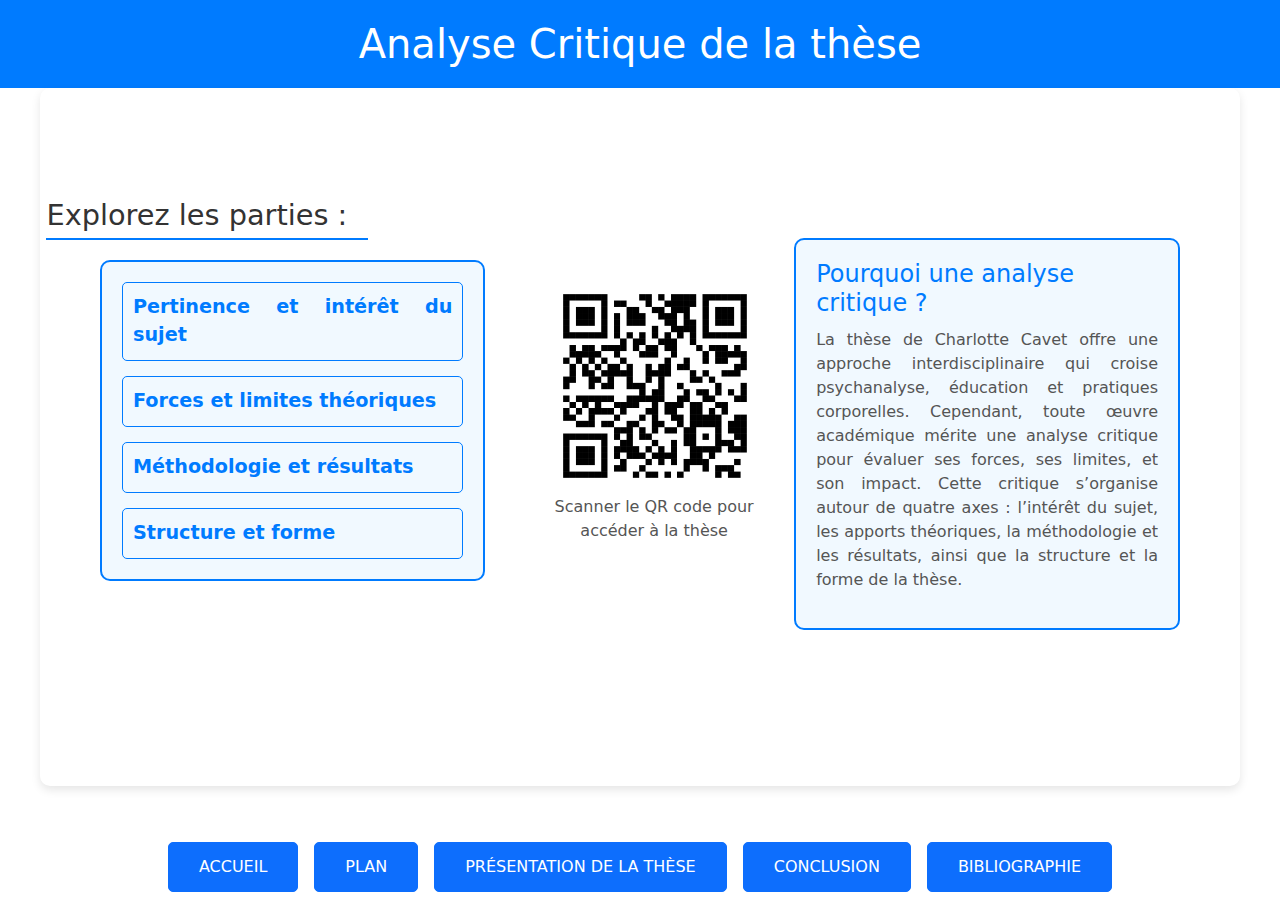
<file: sections/analyse.html>
<!DOCTYPE html>
<html lang="fr">
<head>
    <meta charset="UTF-8">
    <meta name="viewport" content="width=device-width, initial-scale=1.0">
    <title>Analyse Critique de la thèse</title>
    
    <!-- Lien vers le CSS spécifique pour cette page -->
    <link rel="stylesheet" href="../assets/css/analyse.css">
    
    <!-- Lien vers Bootstrap CSS -->
    <link href="https://cdn.jsdelivr.net/npm/bootstrap@5.3.0-alpha1/dist/css/bootstrap.min.css" rel="stylesheet">
</head>
<body>

    <!-- Titre principal -->
    <header class="analyse-header">
        <h1>Analyse Critique de la thèse</h1>
    </header>

    <!-- Contenu principal -->
    <main class="analyse-container">
        <div class="content-wrapper">
            <!-- Liens vers les différentes parties -->
            <section class="links-section">
                <h2>Explorez les parties :</h2>
                <div class="links-box">
                    <a href="/sections/pertinence.html" class="link-item">Pertinence et intérêt du sujet</a>
                    <a href="/sections/forces.html" class="link-item">Forces et limites théoriques</a>
                    <a href="/sections/methodo.html" class="link-item">Méthodologie et résultats</a>
                    <a href="/sections/structure.html" class="link-item">Structure et forme</a>
                </div>
            </section>

            <!-- QR Code Section -->
            <section class="qrcode-section">
                <a href="https://theses.hal.science/tel-04297857" target="_blank">
                    <img src="../assets/media/theseQR.png" alt="QR code pour accéder à la thèse" class="qrcode-image">
                </a>
                <p>Scanner le QR code pour accéder à la thèse</p>
            </section>

            <!-- Partie Analyse Critique -->
            <section class="analyse-partie">           
                <div class="analyse-section">
                    <h3>Pourquoi une analyse critique ?</h3>
                    <p>
                        La thèse de Charlotte Cavet offre une approche interdisciplinaire qui croise psychanalyse, éducation et pratiques corporelles. Cependant, toute œuvre académique mérite une analyse critique pour évaluer ses forces, ses limites, et son impact. Cette critique s’organise autour de quatre axes : l’intérêt du sujet, les apports théoriques, la méthodologie et les résultats, ainsi que la structure et la forme de la thèse.
                    </p>
                </div>

            </section>

        </div>
    </main>

    <!-- Section des boutons de navigation -->
    <div class="navigation-buttons text-center mt-5">
        <a href="/index.html" class="btn btn-primary m-2">Accueil</a>
        <a href="/sections/plan.html" class="btn btn-primary m-2">Plan</a>
        <a href="/sections/presentation.html" class="btn btn-primary m-2">Présentation de la thèse</a>
        <a href="/sections/conclusion.html" class="btn btn-primary m-2">Conclusion</a>
        <a href="/sections/bibliographie.html" class="btn btn-primary m-2">Bibliographie</a>
    </div>

    

    <!-- Lien vers le script JavaScript de Bootstrap -->
    <script src="https://cdn.jsdelivr.net/npm/bootstrap@5.3.0-alpha1/dist/js/bootstrap.bundle.min.js"></script>
</body>
</html>
</file>
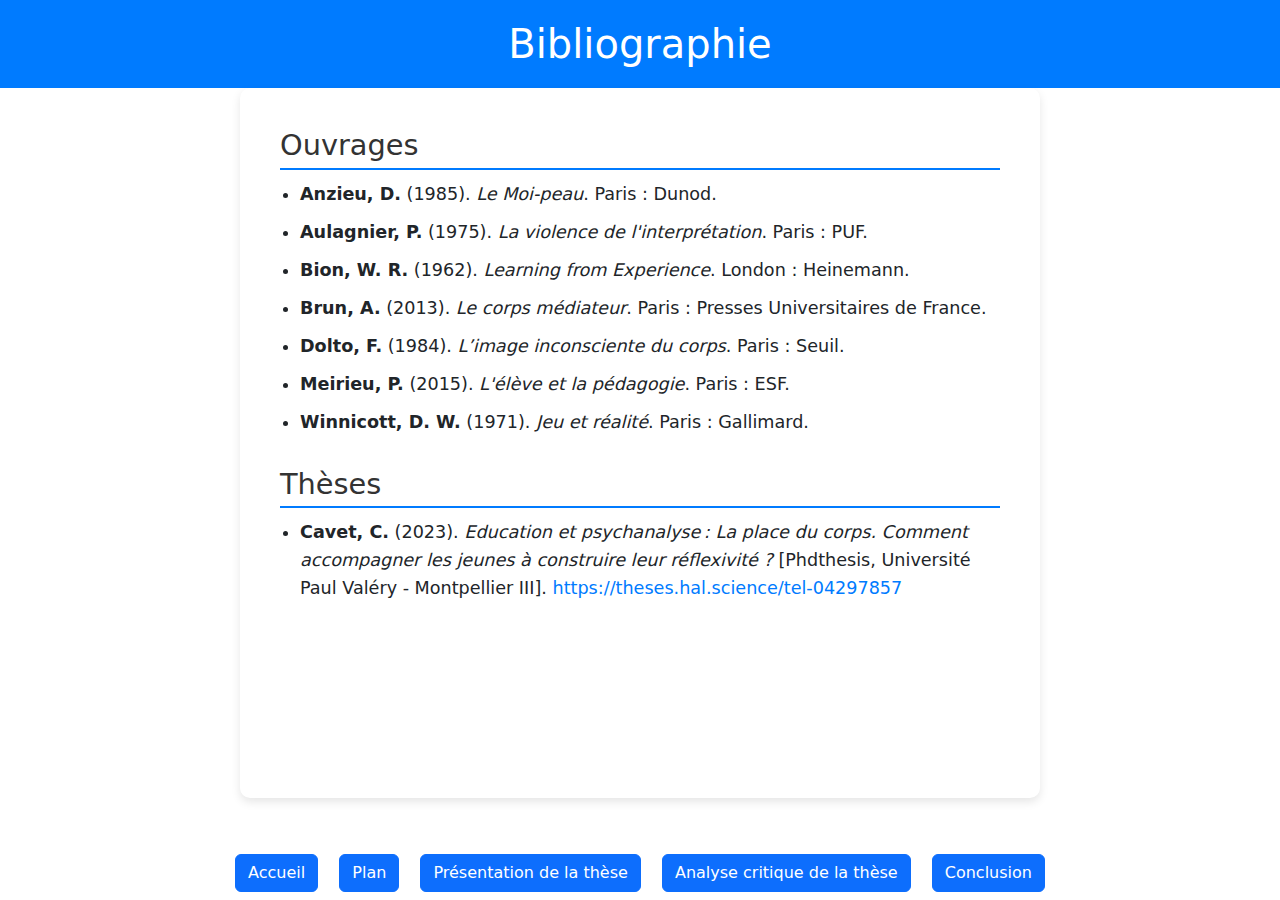
<file: sections/bibliographie.html>
<!DOCTYPE html>
<html lang="fr">
<head>
    <meta charset="UTF-8">
    <meta name="viewport" content="width=device-width, initial-scale=1.0">
    <title>Bibliographie</title>

    <!-- Lien vers le CSS spécifique pour cette page -->
    <link rel="stylesheet" href="../assets/css/bibliographie.css">

    <!-- Lien vers Bootstrap CSS -->
    <link href="https://cdn.jsdelivr.net/npm/bootstrap@5.3.0-alpha1/dist/css/bootstrap.min.css" rel="stylesheet">
</head>
<body>

    <!-- Titre principal -->
    <header class="bibliographie-header">
        <h1>Bibliographie</h1>
    </header>

    <!-- Section principale -->
    <main class="bibliographie-container">
        <section class="bibliographie-section">
            <h2>Ouvrages</h2>
            <ul>
                <li><strong>Anzieu, D.</strong> (1985). <em>Le Moi-peau</em>. Paris : Dunod.</li>
                <li><strong>Aulagnier, P.</strong> (1975). <em>La violence de l'interprétation</em>. Paris : PUF.</li>
                <li><strong>Bion, W. R.</strong> (1962). <em>Learning from Experience</em>. London : Heinemann.</li>
                <li><strong>Brun, A.</strong> (2013). <em>Le corps médiateur</em>. Paris : Presses Universitaires de France.</li>
                <li><strong>Dolto, F.</strong> (1984). <em>L’image inconsciente du corps</em>. Paris : Seuil.</li>
                <li><strong>Meirieu, P.</strong> (2015). <em>L'élève et la pédagogie</em>. Paris : ESF.</li>
                <li><strong>Winnicott, D. W.</strong> (1971). <em>Jeu et réalité</em>. Paris : Gallimard.</li>
            </ul>
        </section>

        <section class="bibliographie-section">
            <h2>Thèses</h2>
            <ul>
                <li><strong>Cavet, C.</strong> (2023). <em>Education et psychanalyse : La place du corps. Comment accompagner les jeunes à construire leur réflexivité ?</em> [Phdthesis, Université Paul Valéry - Montpellier III]. 
                <a href="https://theses.hal.science/tel-04297857" target="_blank">https://theses.hal.science/tel-04297857</a></li>
            </ul>
        </section>
    </main>

   <!-- Section des boutons de navigation -->
   <div class="navigation-buttons text-center mt-5">
        <a href="/index.html" class="btn btn-primary m-2">Accueil</a>
        <a href="/sections/plan.html" class="btn btn-primary m-2">Plan</a>
        <a href="/sections/presentation.html" class="btn btn-primary m-2">Présentation de la thèse</a>
        <a href="/sections/analyse.html" class="btn btn-primary m-2">Analyse critique de la thèse</a>
        <a href="/sections/conclusion.html" class="btn btn-primary m-2">Conclusion</a>
    </div>




    <!-- Lien vers le script JavaScript de Bootstrap -->
    <script src="https://cdn.jsdelivr.net/npm/bootstrap@5.3.0-alpha1/dist/js/bootstrap.bundle.min.js"></script>
</body>
</html>
</file>
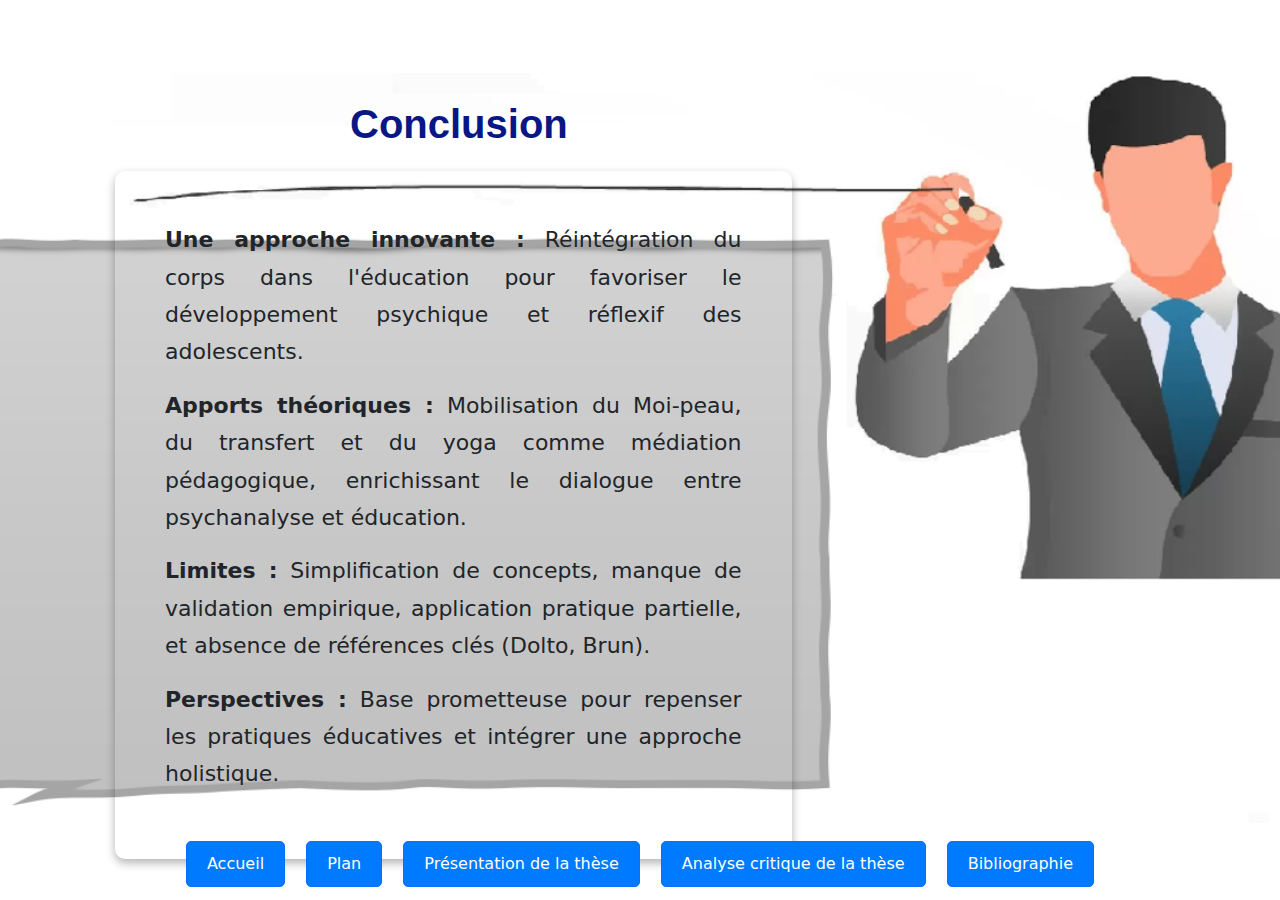
<file: sections/conclusion.html>
<!DOCTYPE html>
<html lang="fr">
<head>
    <meta charset="UTF-8">
    <meta name="viewport" content="width=device-width, initial-scale=1.0">
    <title>Conclusion</title>

    <!-- Lien vers le CSS spécifique pour cette page -->
    <link rel="stylesheet" href="../assets/css/conclusion.css">

    <!-- Lien vers Bootstrap CSS -->
    <link href="https://cdn.jsdelivr.net/npm/bootstrap@5.3.0-alpha1/dist/css/bootstrap.min.css" rel="stylesheet">
</head>
<body>
    <!-- Titre principal -->
    <h1 class="title-conclusion"><strong>Conclusion</strong></h1>
    <!-- Section principale : Conclusion -->
    <main class="conclusion-container">
        <!-- Conteneur du texte -->
        <div class="text-box">
            <p><strong>Une approche innovante :</strong> Réintégration du corps dans l'éducation pour favoriser le développement psychique et réflexif des adolescents.</p>
            <p><strong>Apports théoriques :</strong> Mobilisation du Moi-peau, du transfert et du yoga comme médiation pédagogique, enrichissant le dialogue entre psychanalyse et éducation.</p>
            <p><strong>Limites :</strong> Simplification de concepts, manque de validation empirique, application pratique partielle, et absence de références clés (Dolto, Brun).</p>
            <p><strong>Perspectives :</strong> Base prometteuse pour repenser les pratiques éducatives et intégrer une approche holistique.</p>
        </div>
    </main>

    <!-- Section des boutons de navigation -->
    <div class="navigation-buttons text-center mt-5">
        <a href="/index.html" class="btn btn-primary m-2">Accueil</a>
        <a href="/sections/plan.html" class="btn btn-primary m-2">Plan</a>
        <a href="/sections/presentation.html" class="btn btn-primary m-2">Présentation de la thèse</a>
        <a href="/sections/analyse.html" class="btn btn-primary m-2">Analyse critique de la thèse</a>
        <a href="/sections/bibliographie.html" class="btn btn-primary m-2">Bibliographie</a>
    </div>



     
    <!-- Lien vers le script JavaScript de Bootstrap -->
    <script src="https://cdn.jsdelivr.net/npm/bootstrap@5.3.0-alpha1/dist/js/bootstrap.bundle.min.js"></script>
</body>
</html>
</file>
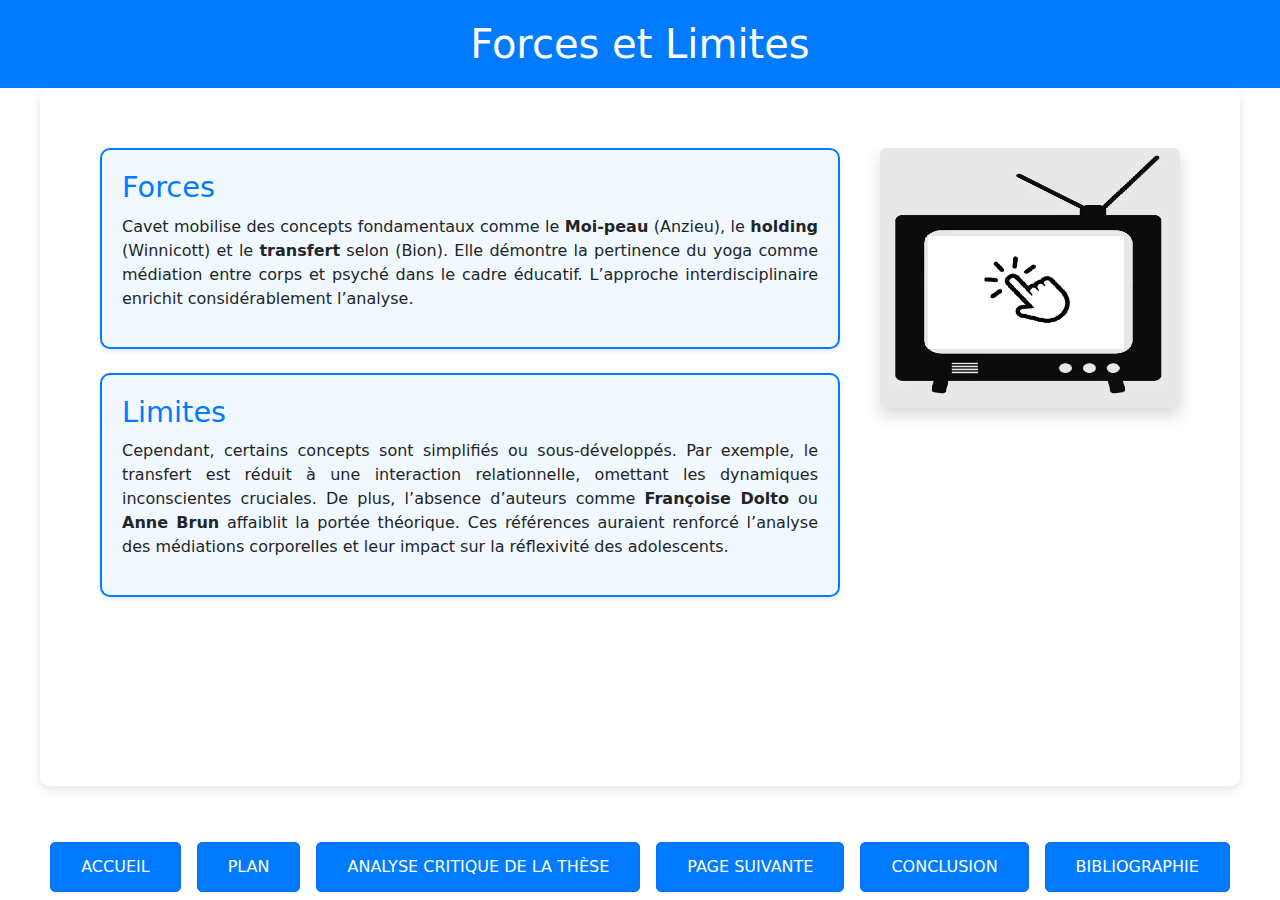
<file: sections/forces.html>
<!DOCTYPE html>
<html lang="fr">
<head>
    <meta charset="UTF-8">
    <meta name="viewport" content="width=device-width, initial-scale=1.0">
    <title>Forces et Limites</title>
    
    <!-- Lien vers le CSS spécifique -->
    <link rel="stylesheet" href="../assets/css/forces.css">
    
    <!-- Lien Bootstrap CSS -->
    <link href="https://cdn.jsdelivr.net/npm/bootstrap@5.3.0-alpha1/dist/css/bootstrap.min.css" rel="stylesheet">
</head>
<body>

    <!-- Titre principal -->
    <header class="analyse-header">
        <h1>Forces et Limites</h1>
    </header>

    <!-- Contenu principal -->
    <main class="analyse-container">
        <div class="content-wrapper d-flex justify-content-between align-items-start">
            <!-- Sections Forces et Limites -->
            <div class="text-sections">
                <!-- Section Forces -->
                <section class="forces-section mb-4">
                    <h2>Forces</h2>
                    <p>
                        Cavet mobilise des concepts fondamentaux comme le <strong>Moi-peau</strong> (Anzieu), le <strong>holding </strong> (Winnicott) et le <strong>transfert</strong> selon (Bion). 
                        Elle démontre la pertinence du yoga comme médiation entre corps et psyché dans le cadre éducatif. 
                        L’approche interdisciplinaire enrichit considérablement l’analyse.
                    </p>
                </section>
                <!-- Section Limites -->
                <section class="limites-section">
                    <h2>Limites</h2>
                    <p>
                        Cependant, certains concepts sont simplifiés ou sous-développés. 
                        Par exemple, le transfert est réduit à une interaction relationnelle, omettant les dynamiques inconscientes cruciales. 
                        De plus, l’absence d’auteurs comme <strong>Françoise Dolto</strong> ou <strong>Anne Brun</strong> affaiblit la portée théorique. 
                        Ces références auraient renforcé l’analyse des médiations corporelles et leur impact sur la réflexivité des adolescents.
                    </p>
                </section>
            </div>

            <!-- Image interactive -->
            <div class="image-section">
                <a href="#" data-bs-toggle="modal" data-bs-target="#videoModal">
                    <img src="../assets/media/tele.png" alt="Lien vers la vidéo" class="img-fluid rounded shadow">
                </a>
            </div>
        </div>
    </main>

    <!-- Fenêtre modale -->
    <div class="modal fade" id="videoModal" tabindex="-1" aria-labelledby="videoModalLabel" aria-hidden="true">
        <div class="modal-dialog modal-lg">
            <div class="modal-content">
                <div class="modal-header">
                    <h5 class="modal-title" id="videoModalLabel">Vidéo associée</h5>
                    <button type="button" class="btn-close" data-bs-dismiss="modal" aria-label="Fermer"></button>
                </div>
                <div class="modal-body">
                    <!-- Intégration de la vidéo YouTube -->
                    <div class="ratio ratio-16x9">
                        <iframe src="https://www.youtube.com/embed/UfBxo4_C--c" title="YouTube video" allowfullscreen></iframe>
                    </div>
                </div>
            </div>
        </div>
    </div>

    <!-- Navigation -->
    <div class="navigation-buttons text-center mt-5">
        <a href="/index.html" class="btn btn-primary m-2">Accueil</a>
        <a href="/sections/plan.html" class="btn btn-primary m-2">Plan</a>
        <a href="/sections/analyse.html" class="btn btn-primary m-2">Analyse critique de la thèse</a>
        <a href="/sections/methodo.html" class="btn btn-primary m-2">Page suivante</a>
        <a href="/sections/conclusion.html" class="btn btn-primary m-2">Conclusion</a>
        <a href="/sections/bibliographie.html" class="btn btn-primary m-2">Bibliographie</a>
    </div>

    

    <!-- Bootstrap JS -->
    <script src="https://cdn.jsdelivr.net/npm/bootstrap@5.3.0-alpha1/dist/js/bootstrap.bundle.min.js"></script>
</body>
</html>
</file>
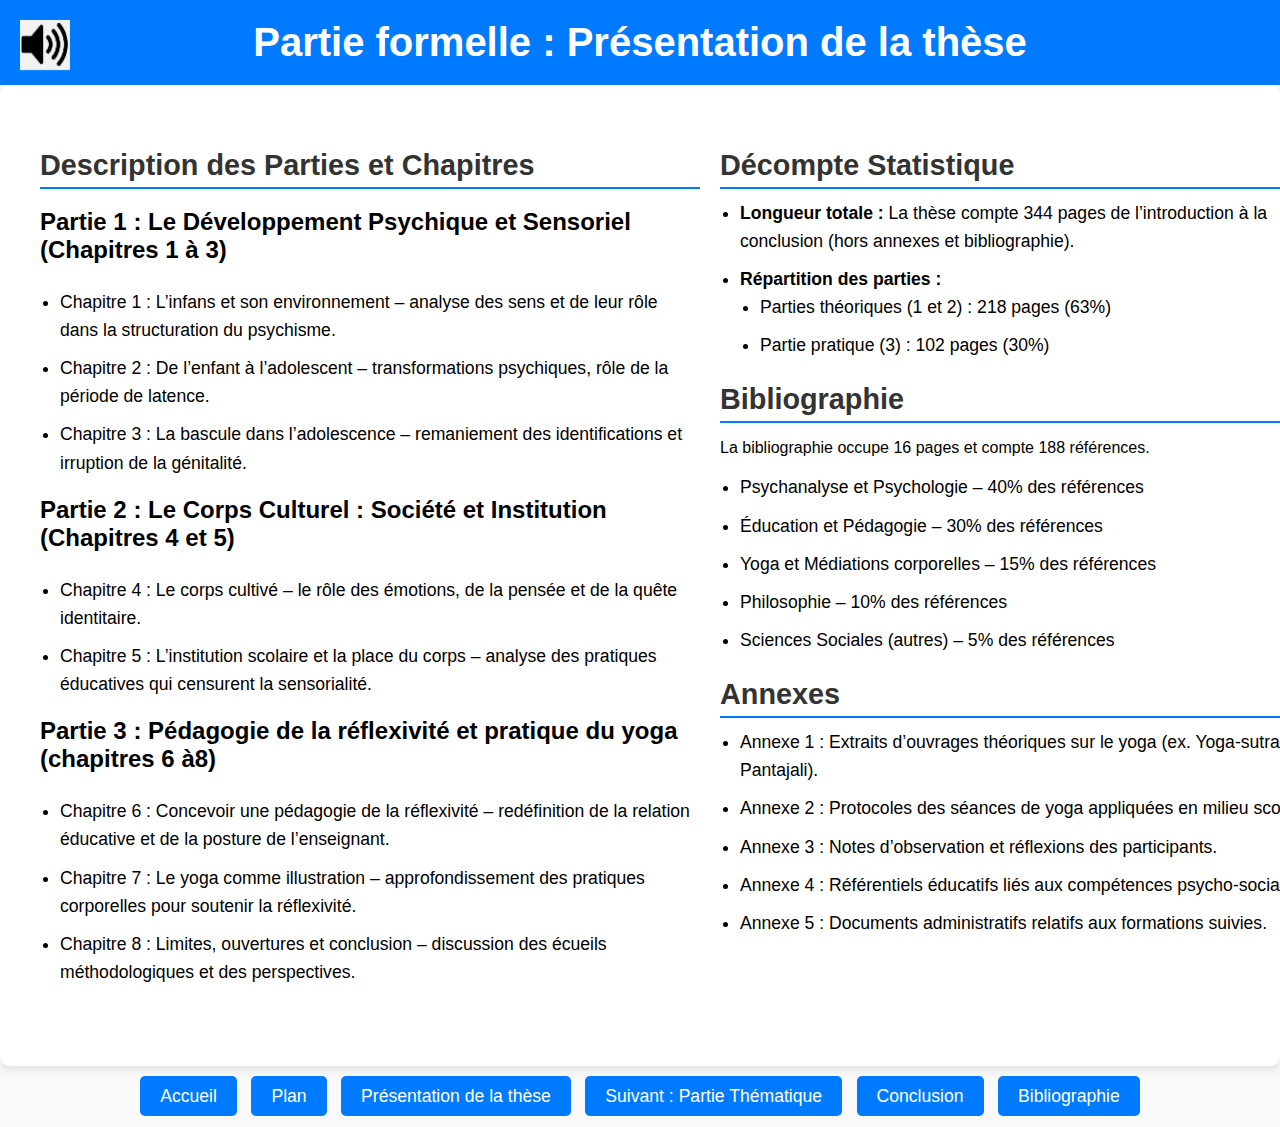
<file: sections/formelle.html>
<!DOCTYPE html>
<html lang="fr">
<head>
    <meta charset="UTF-8">
    <meta name="viewport" content="width=device-width, initial-scale=1.0">
    <title>Partie Formelle - Présentation de la thèse</title>

    <!-- Lien vers le CSS -->
    <link rel="stylesheet" href="/assets/css/formelle.css">
</head>
<body>

    <!-- Header -->
    <header class="bibliographie-header">
        <h1>Partie formelle :    Présentation de la thèse</h1>
    </header>

    <!-- Audio Section with Logo -->
    <div class="audio-section">
        <img src="/assets/media/audio.png" alt="Audio" id="audio-logo" onclick="toggleAudio()">
        <audio id="audio" src="/assets/media/audios/audio1.mp3"></audio>
    </div>

    <!-- Grille avec 2 sections -->
    <div class="grid-container">
        <!-- Section 1 : Description des Parties et Chapitres -->
        <div class="bibliographie-section" id="section1">
            <h2>Description des Parties et Chapitres</h2>
            <h3>Partie 1 : Le Développement Psychique et Sensoriel (Chapitres 1 à 3)</h3>
            <ul>
                <li>Chapitre 1 : L’infans et son environnement – analyse des sens et de leur rôle dans la structuration du psychisme.</li>
                <li>Chapitre 2 : De l’enfant à l’adolescent – transformations psychiques, rôle de la période de latence.</li>
                <li>Chapitre 3 : La bascule dans l’adolescence – remaniement des identifications et irruption de la génitalité.</li>
            </ul>

            <h3>Partie 2 : Le Corps Culturel : Société et Institution (Chapitres 4 et 5)</h3>
            <ul>
                <li>Chapitre 4 : Le corps cultivé – le rôle des émotions, de la pensée et de la quête identitaire.</li>
                <li>Chapitre 5 : L’institution scolaire et la place du corps – analyse des pratiques éducatives qui censurent la sensorialité.</li>
            </ul>

            <h3>Partie 3 : Pédagogie de la réflexivité et pratique du yoga (chapitres 6 à8)</h3>
            <ul>
                <li>Chapitre 6 : Concevoir une pédagogie de la réflexivité – redéfinition de la relation éducative et de la posture de l’enseignant.</li>
                <li>Chapitre 7 : Le yoga comme illustration – approfondissement des pratiques corporelles pour soutenir la réflexivité.</li>
                <li>Chapitre 8 : Limites, ouvertures et conclusion – discussion des écueils méthodologiques et des perspectives.</li>
            </ul>
        </div>

        <!-- Section 2 : Décompte Statistique -->
        <div class="bibliographie-section" id="section2">
            <h2>Décompte Statistique</h2>
            <ul>
                <li><strong>Longueur totale :</strong> La thèse compte 344 pages de l’introduction à la conclusion (hors annexes et bibliographie).</li>
                <li><strong>Répartition des parties :</strong>
                    <ul>
                        <li>Parties théoriques (1 et 2) : 218 pages (63%)</li>
                        <li>Partie pratique (3) : 102 pages (30%)</li>
                    </ul>
                </li>
            </ul>

            <h2>Bibliographie</h2>
            <p>La bibliographie occupe 16 pages et compte 188 références.</p>
            <ul>
                <li>Psychanalyse et Psychologie – 40% des références</li>
                <li>Éducation et Pédagogie – 30% des références</li>
                <li>Yoga et Médiations corporelles – 15% des références</li>
                <li>Philosophie – 10% des références</li>
                <li>Sciences Sociales (autres) – 5% des références</li>
            </ul>

            <h2>Annexes</h2>
            <ul>
                <li>Annexe 1 : Extraits d’ouvrages théoriques sur le yoga (ex. Yoga-sutras de Pantajali).</li>
                <li>Annexe 2 : Protocoles des séances de yoga appliquées en milieu scolaire.</li>
                <li>Annexe 3 : Notes d’observation et réflexions des participants.</li>
                <li>Annexe 4 : Référentiels éducatifs liés aux compétences psycho-sociales.</li>
                <li>Annexe 5 : Documents administratifs relatifs aux formations suivies.</li>
            </ul>
        </div>
    </div> <!-- Fin .grid-container -->

    <!-- Footer Buttons -->
    <div class="footer-buttons">
        <a href="../index.html" class="footer-btn">Accueil</a>
        <a href="plan.html" class="footer-btn">Plan</a>
        <a href="presentation.html" class="footer-btn">Présentation de la thèse</a>
        <a href="thematique.html" class="footer-btn">Suivant : Partie Thématique</a>
        <a href="conclusion.html" class="footer-btn">Conclusion</a>
        <a href="bibliographie.html" class="footer-btn">Bibliographie</a>
    </div>

    

    <script>
        function toggleAudio() {
            var audio = document.getElementById('audio');
            if (audio.paused) {
                audio.play(); // Démarre l'audio s'il est en pause
            } else {
                audio.pause(); // Met l'audio en pause s'il est en cours de lecture
            }
        }
    </script>

</body>
</html>
</file>
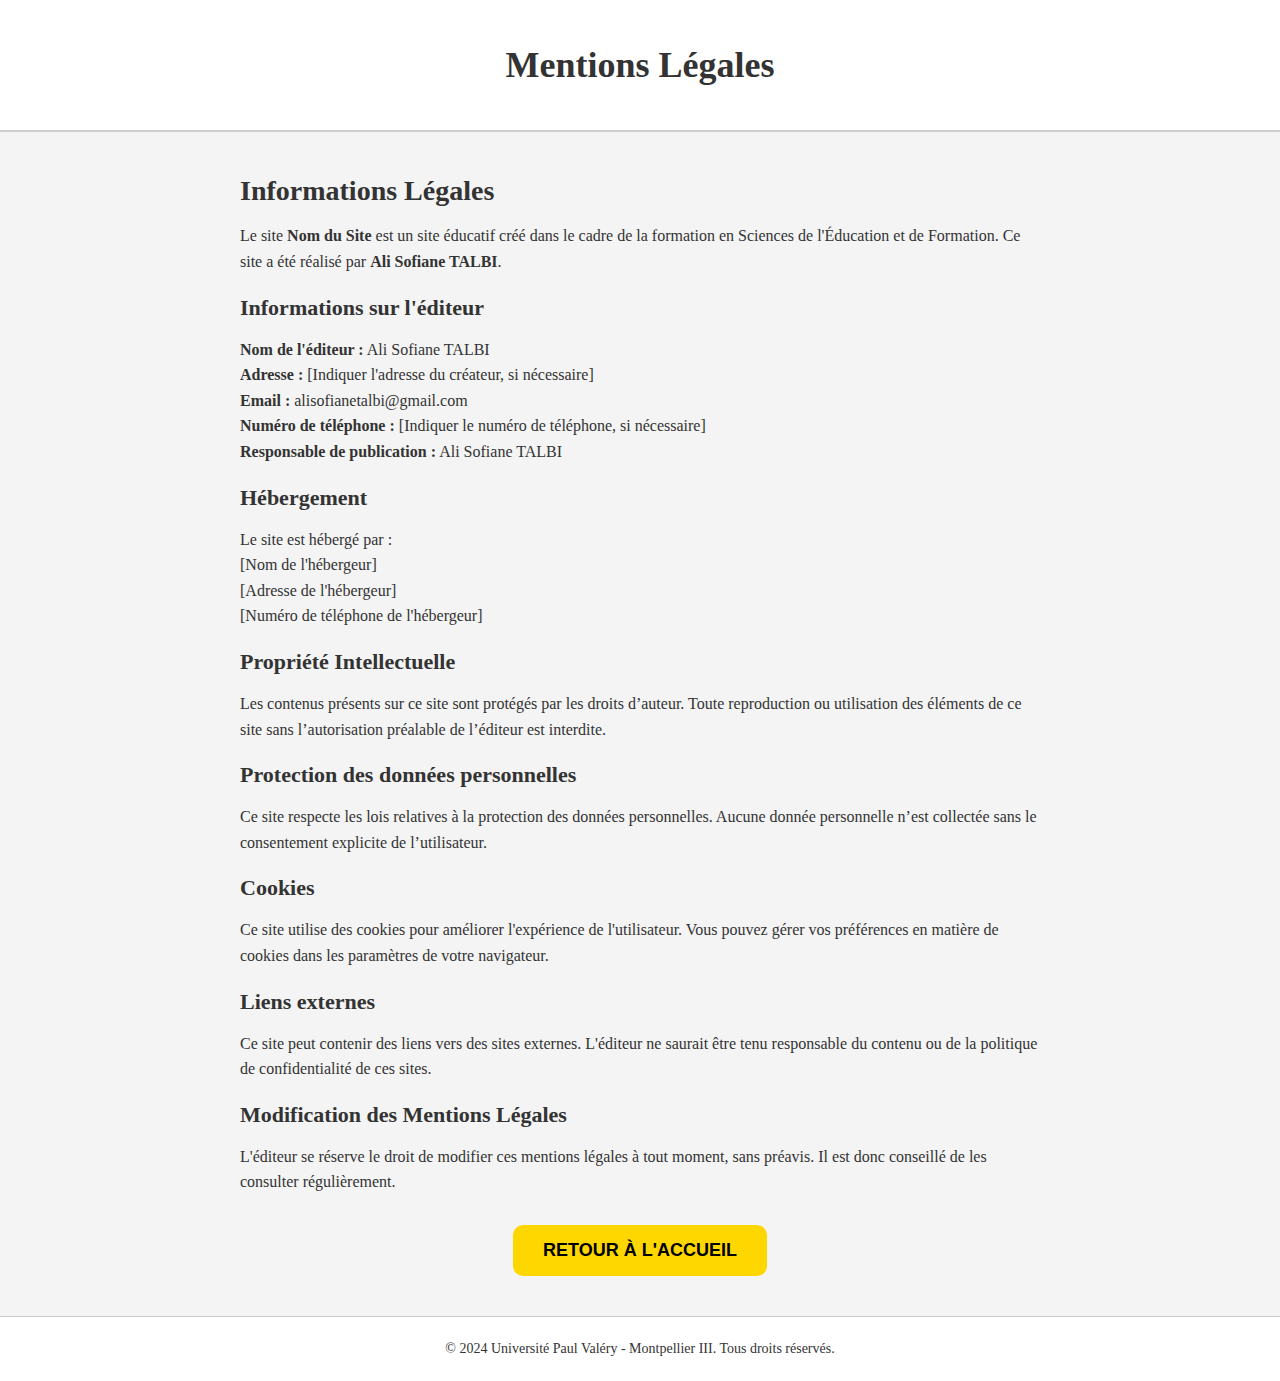
<file: sections/mentions-legales.html>
<!DOCTYPE html>
<html lang="fr">
<head>
    <meta charset="UTF-8">
    <meta name="viewport" content="width=device-width, initial-scale=1.0">
    <title>Mentions Légales</title>
    <link rel="stylesheet" href="/assets/css/mentions-legales.css">
</head>
<body>

    <header>
        <h1>Mentions Légales</h1>
    </header>

    <main>
        <section class="legal-info">
            <h2>Informations Légales</h2>
            <p>Le site <strong>Nom du Site</strong> est un site éducatif créé dans le cadre de la formation en Sciences de l'Éducation et de Formation. Ce site a été réalisé par <strong>Ali Sofiane TALBI</strong>.</p>

            <h3>Informations sur l'éditeur</h3>
            <p>
                <strong>Nom de l'éditeur :</strong> Ali Sofiane TALBI<br>
                <strong>Adresse :</strong> [Indiquer l'adresse du créateur, si nécessaire]<br>
                <strong>Email :</strong> alisofianetalbi@gmail.com<br>
                <strong>Numéro de téléphone :</strong> [Indiquer le numéro de téléphone, si nécessaire]<br>
                <strong>Responsable de publication :</strong> Ali Sofiane TALBI
            </p>

            <h3>Hébergement</h3>
            <p>
                Le site est hébergé par :<br>
                [Nom de l'hébergeur]<br>
                [Adresse de l'hébergeur]<br>
                [Numéro de téléphone de l'hébergeur]
            </p>

            <h3>Propriété Intellectuelle</h3>
            <p>
                Les contenus présents sur ce site sont protégés par les droits d’auteur. Toute reproduction ou utilisation des éléments de ce site sans l’autorisation préalable de l’éditeur est interdite.
            </p>

            <h3>Protection des données personnelles</h3>
            <p>
                Ce site respecte les lois relatives à la protection des données personnelles. Aucune donnée personnelle n’est collectée sans le consentement explicite de l’utilisateur.
            </p>

            <h3>Cookies</h3>
            <p>
                Ce site utilise des cookies pour améliorer l'expérience de l'utilisateur. Vous pouvez gérer vos préférences en matière de cookies dans les paramètres de votre navigateur.
            </p>

            <h3>Liens externes</h3>
            <p>
                Ce site peut contenir des liens vers des sites externes. L'éditeur ne saurait être tenu responsable du contenu ou de la politique de confidentialité de ces sites.
            </p>

            <h3>Modification des Mentions Légales</h3>
            <p>
                L'éditeur se réserve le droit de modifier ces mentions légales à tout moment, sans préavis. Il est donc conseillé de les consulter régulièrement.
            </p>
        </section>

        <!-- Bouton Retour à l'accueil -->
        <div class="back-button">
            <a href="/index.html">
                <button>Retour à l'accueil</button>
            </a>
        </div>
    </main>

    <footer>
        <p>© 2024 Université Paul Valéry - Montpellier III. Tous droits réservés.</p>
    </footer>

</body>
</html>
</file>
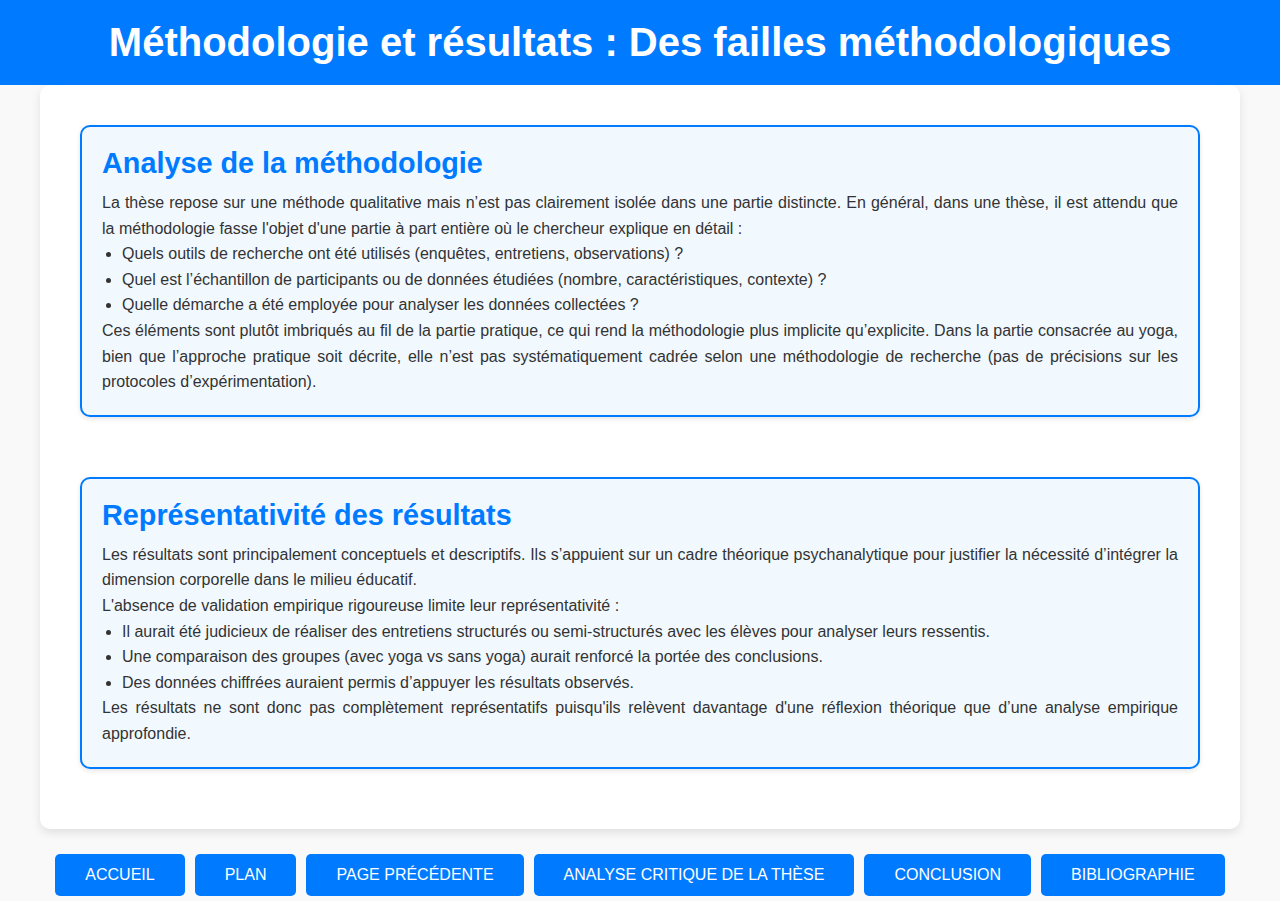
<file: sections/methodo.html>
<!DOCTYPE html>
<html lang="fr">
<head>
    <meta charset="UTF-8">
    <meta name="viewport" content="width=device-width, initial-scale=1.0">
    <title>Méthodologie</title>
    <link rel="stylesheet" href="/assets/css/methodo.css"> <!-- Feuille de style -->
</head>
<body>
    <!-- Titre Principal -->
    <header class="analyse-header">
        <h1>Méthodologie et résultats : Des failles méthodologiques</h1>
    </header>

    <!-- Conteneur principal -->
    <main class="analyse-container">
        <!-- Contenu principal -->
        <div class="content-wrapper">
            <!-- Section 1 : Analyse de la méthodologie -->
            <section class="methodo-section">
                <h2>Analyse de la méthodologie</h2>
                <p>
                    La thèse repose sur une méthode qualitative mais n’est pas clairement isolée dans une partie distincte. En général, dans une thèse, il est attendu que la méthodologie fasse l'objet d'une partie à part entière où le chercheur explique en détail :
                </p>
                <ul>
                    <li>Quels outils de recherche ont été utilisés (enquêtes, entretiens, observations) ?</li>
                    <li>Quel est l’échantillon de participants ou de données étudiées (nombre, caractéristiques, contexte) ?</li>
                    <li>Quelle démarche a été employée pour analyser les données collectées ?</li>
                </ul>
                <p>
                    Ces éléments sont plutôt imbriqués au fil de la partie pratique, ce qui rend la méthodologie plus implicite qu’explicite. Dans la partie consacrée au yoga, bien que l’approche pratique soit décrite, elle n’est pas systématiquement cadrée selon une méthodologie de recherche (pas de précisions sur les protocoles d’expérimentation).
                </p>
            </section>

            <!-- Section 2 : Représentativité des résultats -->
            <section class="methodo-section">
                <h2>Représentativité des résultats</h2>
                <p>
                    Les résultats sont principalement conceptuels et descriptifs. Ils s’appuient sur un cadre théorique psychanalytique pour justifier la nécessité d’intégrer la dimension corporelle dans le milieu éducatif.
                </p>
                <p>
                    L'absence de validation empirique rigoureuse limite leur représentativité :
                </p>
                <ul>
                    <li>Il aurait été judicieux de réaliser des entretiens structurés ou semi-structurés avec les élèves pour analyser leurs ressentis.</li>
                    <li>Une comparaison des groupes (avec yoga vs sans yoga) aurait renforcé la portée des conclusions.</li>
                    <li>Des données chiffrées auraient permis d’appuyer les résultats observés.</li>
                </ul>
                <p>
                    Les résultats ne sont donc pas complètement représentatifs puisqu'ils relèvent davantage d'une réflexion théorique que d’une analyse empirique approfondie.
                </p>
            </section>
        </div>


    </main>
        <!-- Navigation -->
        <div class="navigation-buttons text-center mt-5">
            <a href="/index.html" class="btn btn-primary m-2">Accueil</a>
            <a href="/sections/plan.html" class="btn btn-primary m-2">Plan</a>
            <a href="/sections/forces.html" class="btn btn-primary m-2">Page précédente </a>
            <a href="/sections/analyse.html" class="btn btn-primary m-2">Analyse critique de la thèse</a>
            <a href="/sections/conclusion.html" class="btn btn-primary m-2">Conclusion</a>
            <a href="/sections/bibliographie.html" class="btn btn-primary m-2">Bibliographie</a>
        </div>

    
</body>
</html>
</file>
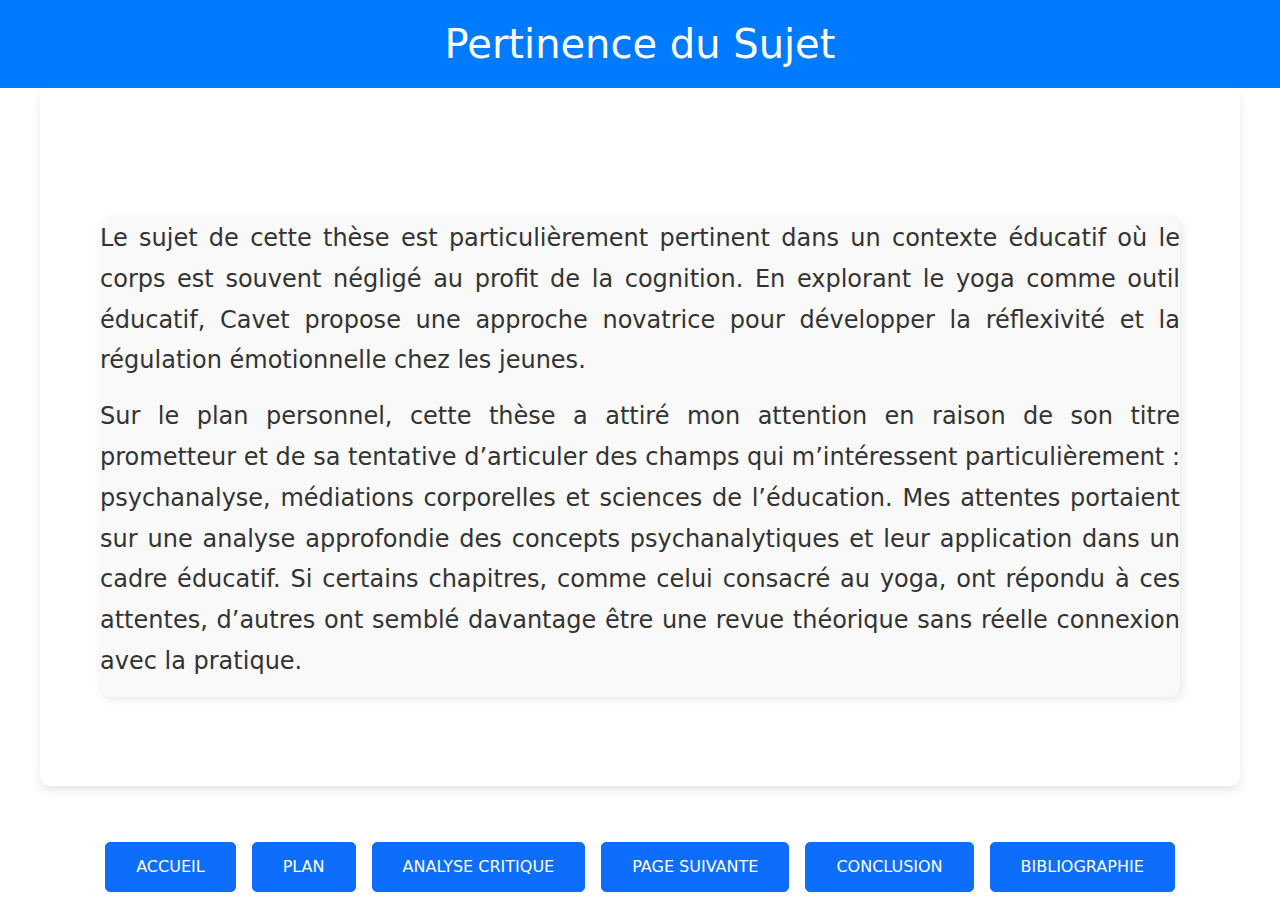
<file: sections/pertinence.html>
<!DOCTYPE html>
<html lang="fr">
<head>
    <meta charset="UTF-8">
    <meta name="viewport" content="width=device-width, initial-scale=1.0">
    <title>Pertinence de la thèse</title>
    
    <!-- Lien vers le CSS spécifique pour cette page -->
    <link rel="stylesheet" href="../assets/css/pertinence.css">
    
    <!-- Lien vers Bootstrap CSS -->
    <link href="https://cdn.jsdelivr.net/npm/bootstrap@5.3.0-alpha1/dist/css/bootstrap.min.css" rel="stylesheet">
</head>
<body>

    <!-- Titre principal -->
    <header class="analyse-header">
        <h1>Pertinence du Sujet</h1>
    </header>

    <!-- Contenu principal -->
    <main class="analyse-container">
        <div class="content-wrapper">
            <!-- Section sur la pertinence du sujet -->
            <section class="pertinence-section styled-text">
                <p>
                    Le sujet de cette thèse est particulièrement pertinent dans un contexte éducatif où le corps est souvent négligé au profit de la cognition. En explorant le yoga comme outil éducatif, Cavet propose une approche novatrice pour développer la réflexivité et la régulation émotionnelle chez les jeunes.
                </p>
                <p>
                    Sur le plan personnel, cette thèse a attiré mon attention en raison de son titre prometteur et de sa tentative d’articuler des champs qui m’intéressent particulièrement : psychanalyse, médiations corporelles et sciences de l’éducation. Mes attentes portaient sur une analyse approfondie des concepts psychanalytiques et leur application dans un cadre éducatif. Si certains chapitres, comme celui consacré au yoga, ont répondu à ces attentes, d’autres ont semblé davantage être une revue théorique sans réelle connexion avec la pratique.
                </p>
            </section>
        </div>
    </main>

    <!-- Section des boutons de navigation -->
    <div class="navigation-buttons text-center mt-5">
        <a href="/index.html" class="btn btn-primary m-2">Accueil</a>
        <a href="/sections/plan.html" class="btn btn-primary m-2">Plan</a>
        <a href="/sections/analyse.html" class="btn btn-primary m-2">Analyse critique</a>
        <a href="/sections/forces.html" class="btn btn-primary m-2">Page suivante</a>
        <a href="/sections/conclusion.html" class="btn btn-primary m-2">Conclusion</a>
        <a href="/sections/bibliographie.html" class="btn btn-primary m-2">Bibliographie</a>
    </div>

     
    <!-- Lien vers le script JavaScript de Bootstrap -->
    <script src="https://cdn.jsdelivr.net/npm/bootstrap@5.3.0-alpha1/dist/js/bootstrap.bundle.min.js"></script>
</body>
</html>
</file>
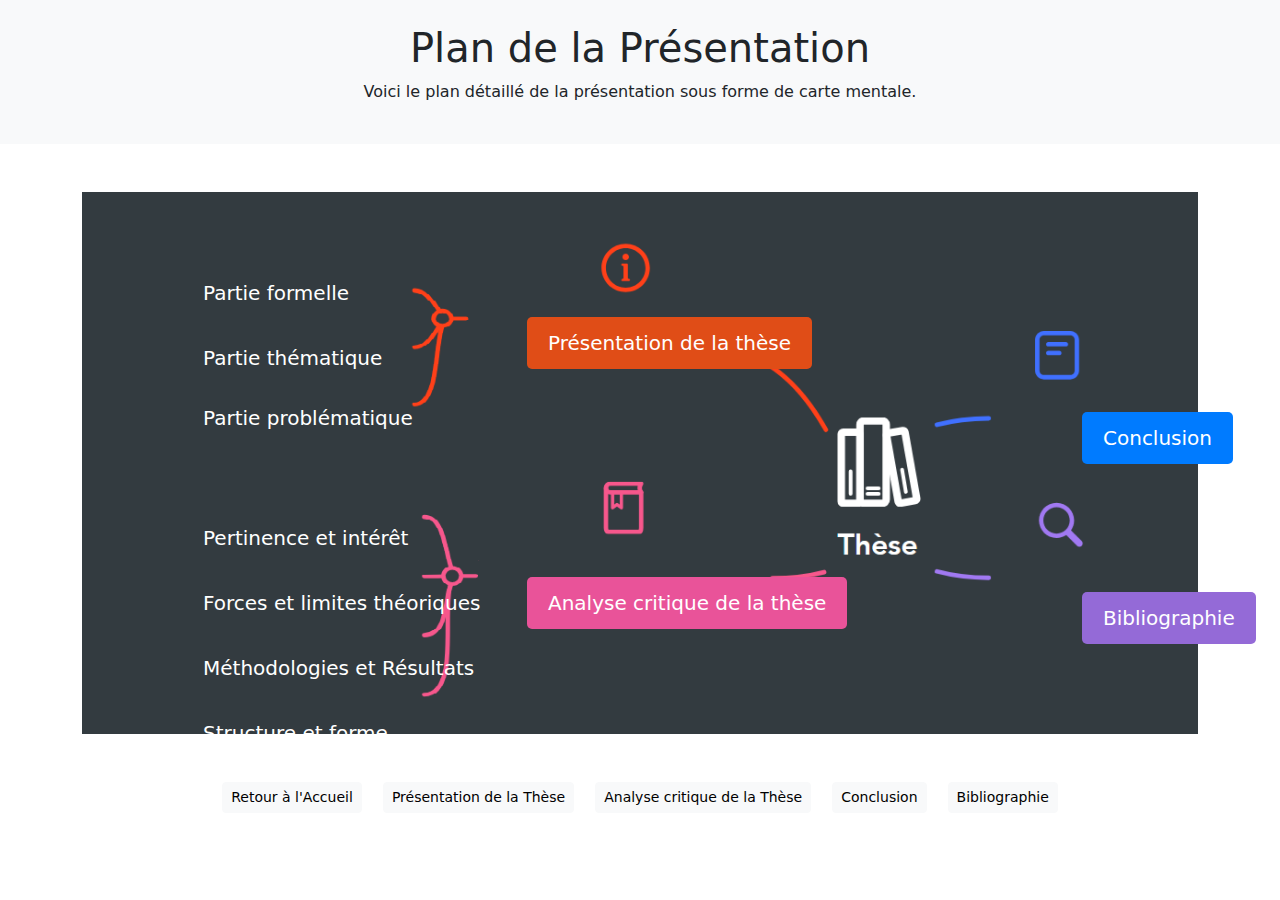
<file: sections/plan.html>
<!DOCTYPE html>
<html lang="fr">
<head>
    <meta charset="UTF-8">
    <meta name="viewport" content="width=device-width, initial-scale=1.0">
    <title>Plan de la capsule - Carte Mentale</title>

    <!-- Lien vers le CSS spécifique pour la page plan -->
    <link rel="stylesheet" href="../assets/css/plan.css">

    <!-- Lien vers Bootstrap CSS pour mise en page -->
    <link href="https://cdn.jsdelivr.net/npm/bootstrap@5.3.0-alpha1/dist/css/bootstrap.min.css" rel="stylesheet">
</head>
<body>

    <!-- En-tête avec le titre de la thèse -->
    <header class="bg-light py-4">
        <div class="container text-center">
            <h1>Plan de la Présentation</h1>
            <p>Voici le plan détaillé de la présentation sous forme de carte mentale.</p>
        </div>
    </header>

    <!-- Contenu principal -->
    <main class="container mt-5 text-center">
        <div class="image-container" style="position: relative; display: inline-block;">
            <!-- Carte Mentale sous forme d'image -->
            <img src="../assets/media/carte.png" alt="Carte Mentale" style="max-width: 100%; height: auto;">

            <!-- Boutons positionnés sur l'image -->
            <div class="button-container">
                <a href="../sections/conclusion.html" class="btn">Conclusion</a>
                <a href="../sections/bibliographie.html" class="btn">Bibliographie</a>
                <a href="../sections/presentation.html" class="btn">Présentation de la thèse</a>
                <a href="../sections/analyse.html" class="btn">Analyse critique de la thèse</a>
                <a href="../sections/formelle.html" class="btn">Partie formelle</a>
                <a href="../sections/thematique.html" class="btn">Partie thématique</a>
                <a href="../sections/problematique.html" class="btn">Partie problématique</a>
                <a href="../sections/pertinence.html" class="btn">Pertinence et intérêt</a>
                <a href="../sections/forces.html" class="btn">Forces et limites théoriques</a>
                <a href="../sections/methodo.html" class="btn">Méthodologies et Résultats</a>
                <a href="../sections/structure.html" class="btn">Structure et forme</a>
            </div>
            
        </div>
    </main>

    <!-- Navigation en bas de la page -->
    <div class="text-center mt-5">
        <a href="../index.html" class="btn btn-light btn-sm mx-2">Retour à l'Accueil</a>
        <a href="presentation.html" class="btn btn-light btn-sm mx-2">Présentation de la Thèse</a>
        <a href="analyse.html" class="btn btn-light btn-sm mx-2">Analyse critique de la Thèse</a>
        <a href="conclusion.html" class="btn btn-light btn-sm mx-2">Conclusion</a>
        <a href="bibliographie.html" class="btn btn-light btn-sm mx-2">Bibliographie</a>
    </div>

    

    <!-- Lien vers le script JavaScript de Bootstrap -->
    <script src="https://cdn.jsdelivr.net/npm/bootstrap@5.3.0-alpha1/dist/js/bootstrap.bundle.min.js"></script>

</body>
</html>
</file>
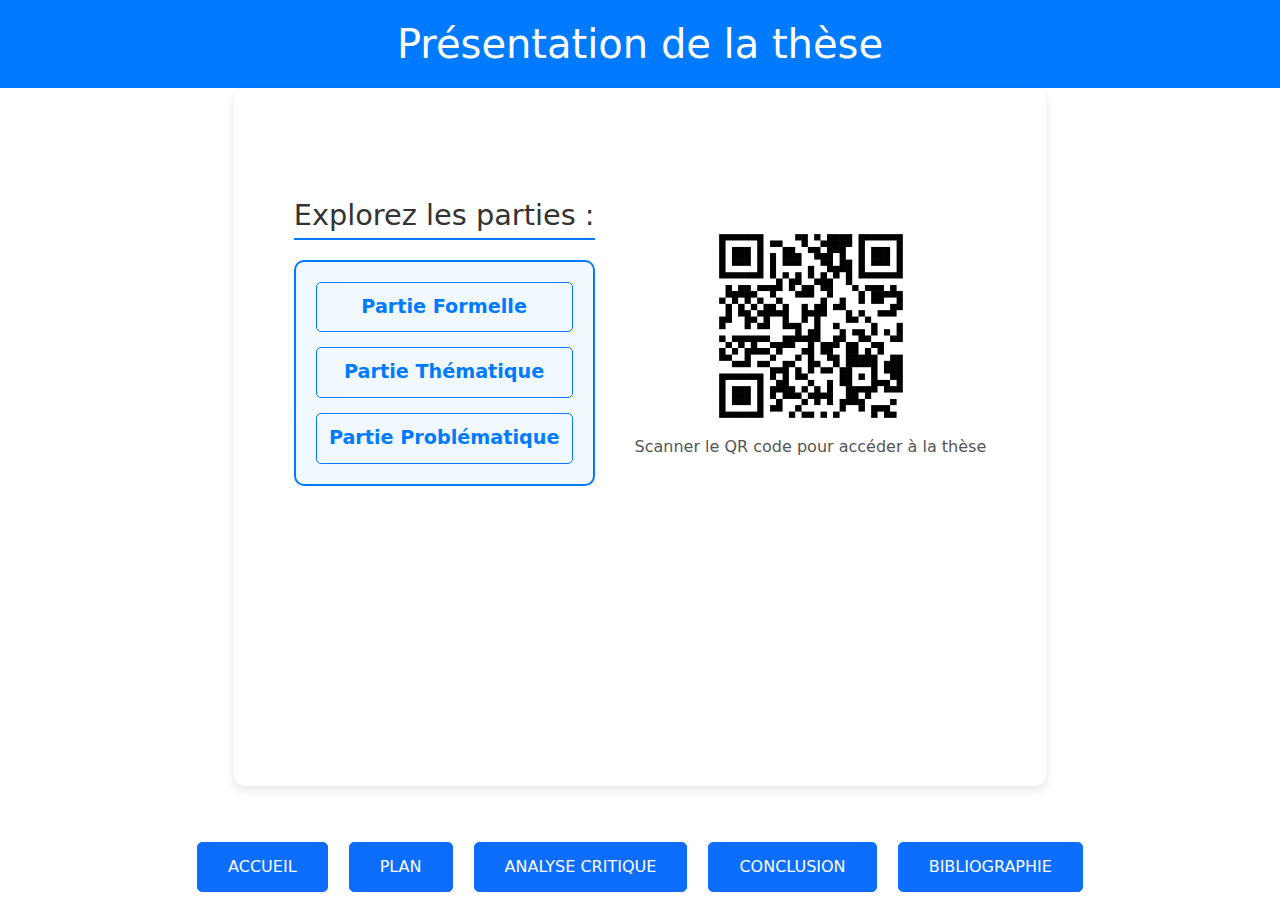
<file: sections/presentation.html>
<!DOCTYPE html>
<html lang="fr">
<head>
    <meta charset="UTF-8">
    <meta name="viewport" content="width=device-width, initial-scale=1.0">
    <title>Présentation de la thèse</title>
    
    <!-- Lien vers le CSS spécifique pour cette page -->
    <link rel="stylesheet" href="../assets/css/presentation.css">
    
    <!-- Lien vers Bootstrap CSS -->
    <link href="https://cdn.jsdelivr.net/npm/bootstrap@5.3.0-alpha1/dist/css/bootstrap.min.css" rel="stylesheet">
</head>
<body>

    <!-- Titre principal -->
    <header class="presentation-header">
        <h1>Présentation de la thèse</h1>
    </header>

    <!-- Contenu principal -->
    <main class="presentation-container">
        <div class="content-wrapper">
            <!-- Liens vers les différentes parties -->
            <section class="links-section">
                <h2>Explorez les parties :</h2>
                <div class="links-box">
                    <a href="/sections/formelle.html" class="link-item">Partie Formelle</a>
                    <a href="/sections/thematique.html" class="link-item">Partie Thématique</a>
                    <a href="/sections/problematique.html" class="link-item">Partie Problématique</a>
                </div>
            </section>

            <!-- QR Code Section -->
            <section class="qrcode-section">
                <a href="https://theses.hal.science/tel-04297857" target="_blank">
                    <img src="../assets/media/theseQR.png" alt="QR code pour accéder à la thèse" class="qrcode-image">
                </a>
                <p>Scanner le QR code pour accéder à la thèse</p>
            </section>
        </div>
    </main>

    <!-- Section des boutons de navigation -->
    <div class="navigation-buttons text-center mt-5">
        <a href="/index.html" class="btn btn-primary m-2">Accueil</a>
        <a href="/sections/plan.html" class="btn btn-primary m-2">Plan</a>
        <a href="/sections/analyse.html" class="btn btn-primary m-2">Analyse Critique</a>
        <a href="/sections/conclusion.html" class="btn btn-primary m-2">Conclusion</a>
        <a href="/sections/bibliographie.html" class="btn btn-primary m-2">Bibliographie</a>
    </div>

     

    <!-- Lien vers le script JavaScript de Bootstrap -->
    <script src="https://cdn.jsdelivr.net/npm/bootstrap@5.3.0-alpha1/dist/js/bootstrap.bundle.min.js"></script>
</body>
</html>
</file>
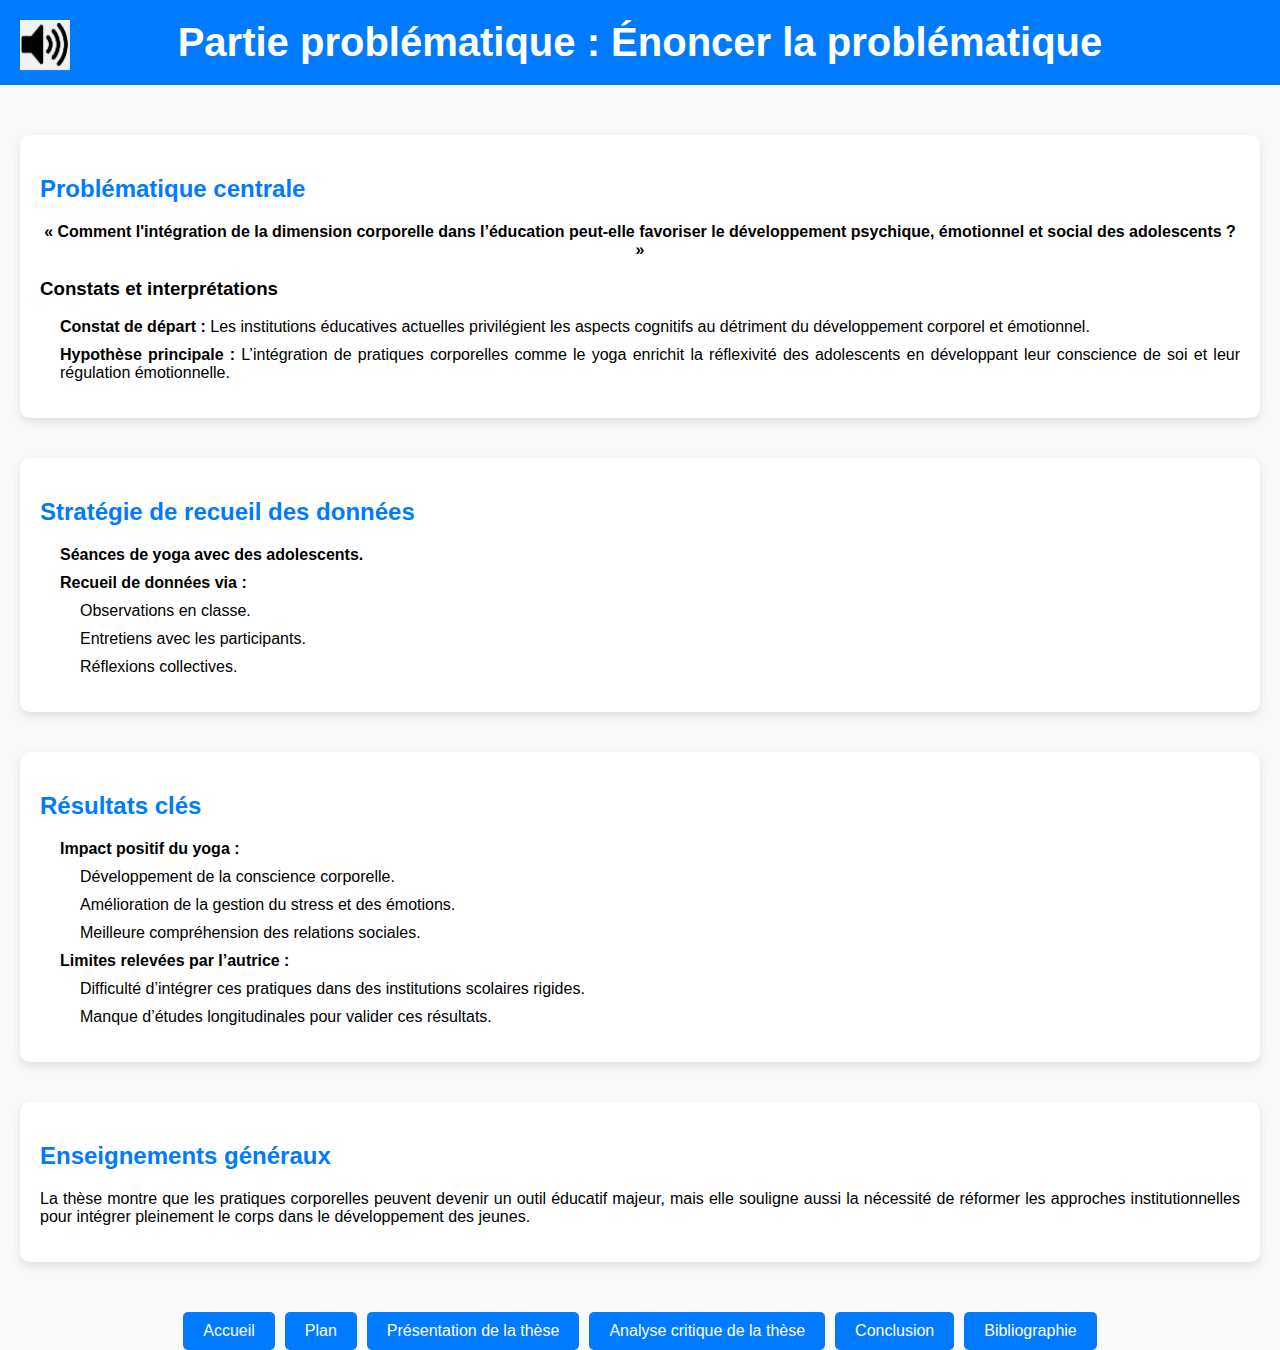
<file: sections/problematique.html>
<!DOCTYPE html>
<html lang="fr">
<head>
    <meta charset="UTF-8">
    <meta name="viewport" content="width=device-width, initial-scale=1.0">
    <title>Problématique - Présentation de la Recherche</title>
    <link rel="stylesheet" href="/assets/css/problematique.css">
</head>
<body>
    <!-- Titre principal -->
    <header class="thematique-header">
        <h1>Partie problématique : Énoncer la problématique</h1> 
    </header>

    <!-- Audio Section with Logo -->
    <div class="audio-section">
        <img src="/assets/media/audio.png" alt="Audio" id="audio-logo" onclick="toggleAudio()">
        <audio id="audio" src="/assets/media/audios/audio2.mp3"></audio>
    </div>

<!-- Section 1 : Problématique centrale -->
<div class="section">
    <h2>Problématique centrale</h2>
    <p>
        <strong><center><span class="clignotant-hover">« Comment l'intégration de la dimension corporelle dans l’éducation peut-elle favoriser le développement psychique, émotionnel et social des adolescents ? »</span></center></strong>
    </p>
    <h3>Constats et interprétations</h3>
    <ul>
        <li><strong>Constat de départ :</strong> Les institutions éducatives actuelles privilégient les aspects cognitifs au détriment du développement corporel et émotionnel.</li>
        <li><strong>Hypothèse principale :</strong> L’intégration de pratiques corporelles comme le yoga enrichit la réflexivité des adolescents en développant leur conscience de soi et leur régulation émotionnelle.</li>
    </ul>
</div>

<!-- Section 2 : Stratégie de recueil des données -->
<div class="section">
    <h2>Stratégie de recueil des données</h2>
    <ul>
        <li><strong>Séances de yoga avec des adolescents.</strong></li>
        <li><strong>Recueil de données via :</strong></li>
        <ul>
            <li>Observations en classe.</li>
            <li>Entretiens avec les participants.</li>
            <li>Réflexions collectives.</li>
        </ul>
    </ul>
</div>

<!-- Section 3 : Résultats clés -->
<div class="section">
    <h2>Résultats clés</h2>
    <ul>
        <li><strong>Impact positif du yoga :</strong></li>
        <ul>
            <li>Développement de la conscience corporelle.</li>
            <li>Amélioration de la gestion du stress et des émotions.</li>
            <li>Meilleure compréhension des relations sociales.</li>
        </ul>
        <li><strong>Limites relevées par l’autrice :</strong></li>
        <ul>
            <li>Difficulté d’intégrer ces pratiques dans des institutions scolaires rigides.</li>
            <li>Manque d’études longitudinales pour valider ces résultats.</li>
        </ul>
    </ul>
</div>

<!-- Section 4 : Enseignements généraux -->
<div class="section">
    <h2>Enseignements généraux</h2>
    <p>
        La thèse montre que les pratiques corporelles peuvent devenir un outil éducatif majeur, mais elle souligne aussi la nécessité de réformer les approches institutionnelles pour intégrer pleinement le corps dans le développement des jeunes.
    </p>
</div>

    <!-- Boutons de navigation -->
    <div class="button-container">
        <a href="/index.html" class="button">Accueil</a>
        <a href="plan.html" class="button">Plan</a>
        <a href="presentation.html" class="button">Présentation de la thèse</a>
        <a href="analyse.html" class="button">Analyse critique de la thèse</a>
        <a href="conclusion.html" class="button">Conclusion</a>
        <a href="bibliographie.html" class="button">Bibliographie</a>
    </div>

    <script>
        function toggleAudio() {
            var audio = document.getElementById('audio');
            if (audio.paused) {
                audio.play(); // Démarre l'audio s'il est en pause
            } else {
                audio.pause(); // Met l'audio en pause s'il est en cours de lecture
            }
        }
    </script>
    
</body>
</html>
</file>
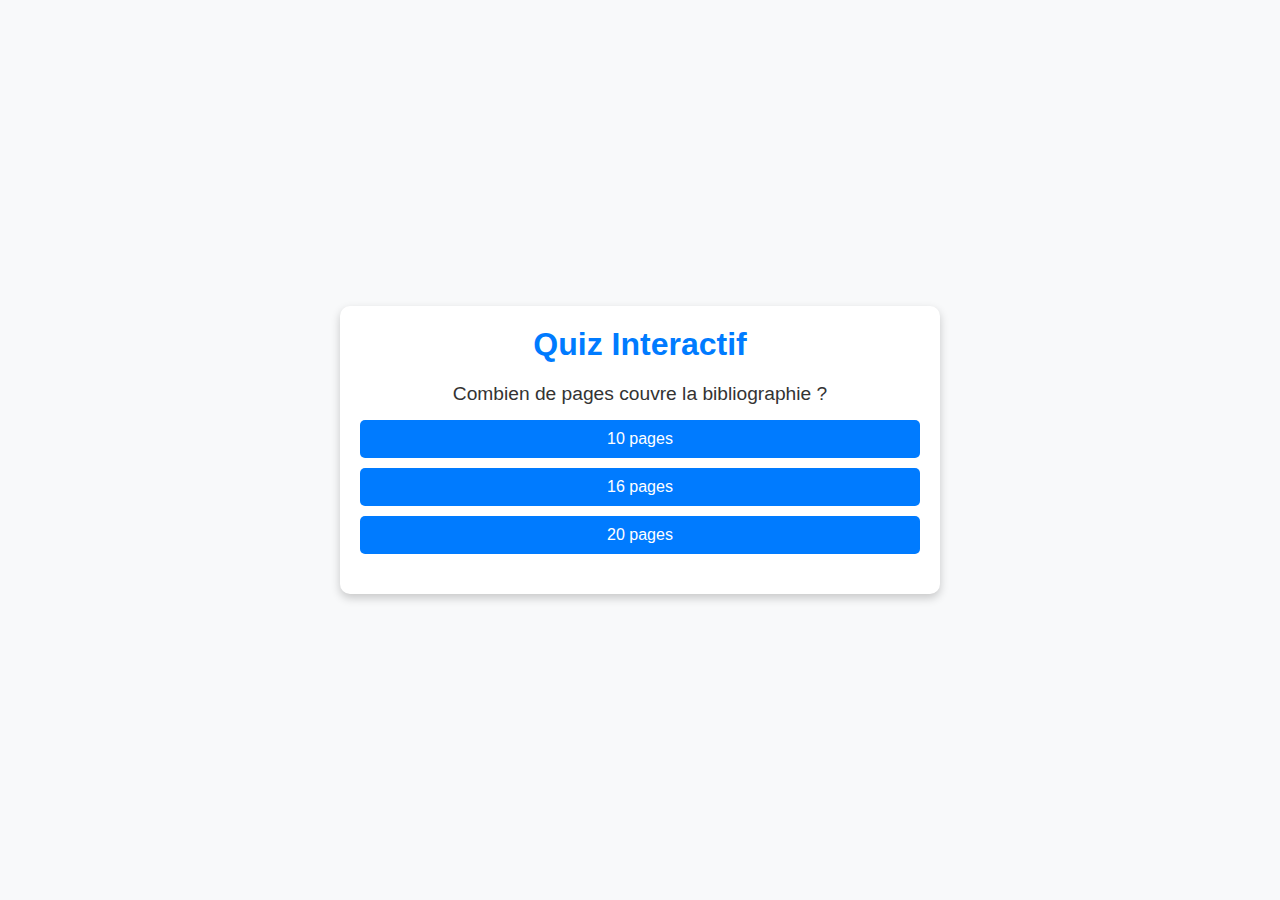
<file: sections/quizz.html>
<!DOCTYPE html>
<html lang="fr">
<head>
    <meta charset="UTF-8">
    <meta name="viewport" content="width=device-width, initial-scale=1.0">
    <title>Quiz Interactif</title>
    <link rel="stylesheet" href="/assets/css/quizz.css">
</head>
<body>
    <div class="quiz-container">
        <h1>Quiz Interactif</h1>
        <div id="quiz-content">
            <p id="question-text">Question en cours...</p>
            <div id="answers-container"></div>
        </div>
        <div class="quiz-buttons">
            <button id="next-btn">Question Suivante</button>
            <button id="restart-btn" style="display:none;">Recommencer</button>
            <button id="home-btn" style="display:none;" onclick="window.location.href='../index.html'">Accueil</button>
        </div>
        <p id="score-text"></p>
    </div>
    <script src="/assets/js/quizz.js"></script>
</body>
</html>
</file>
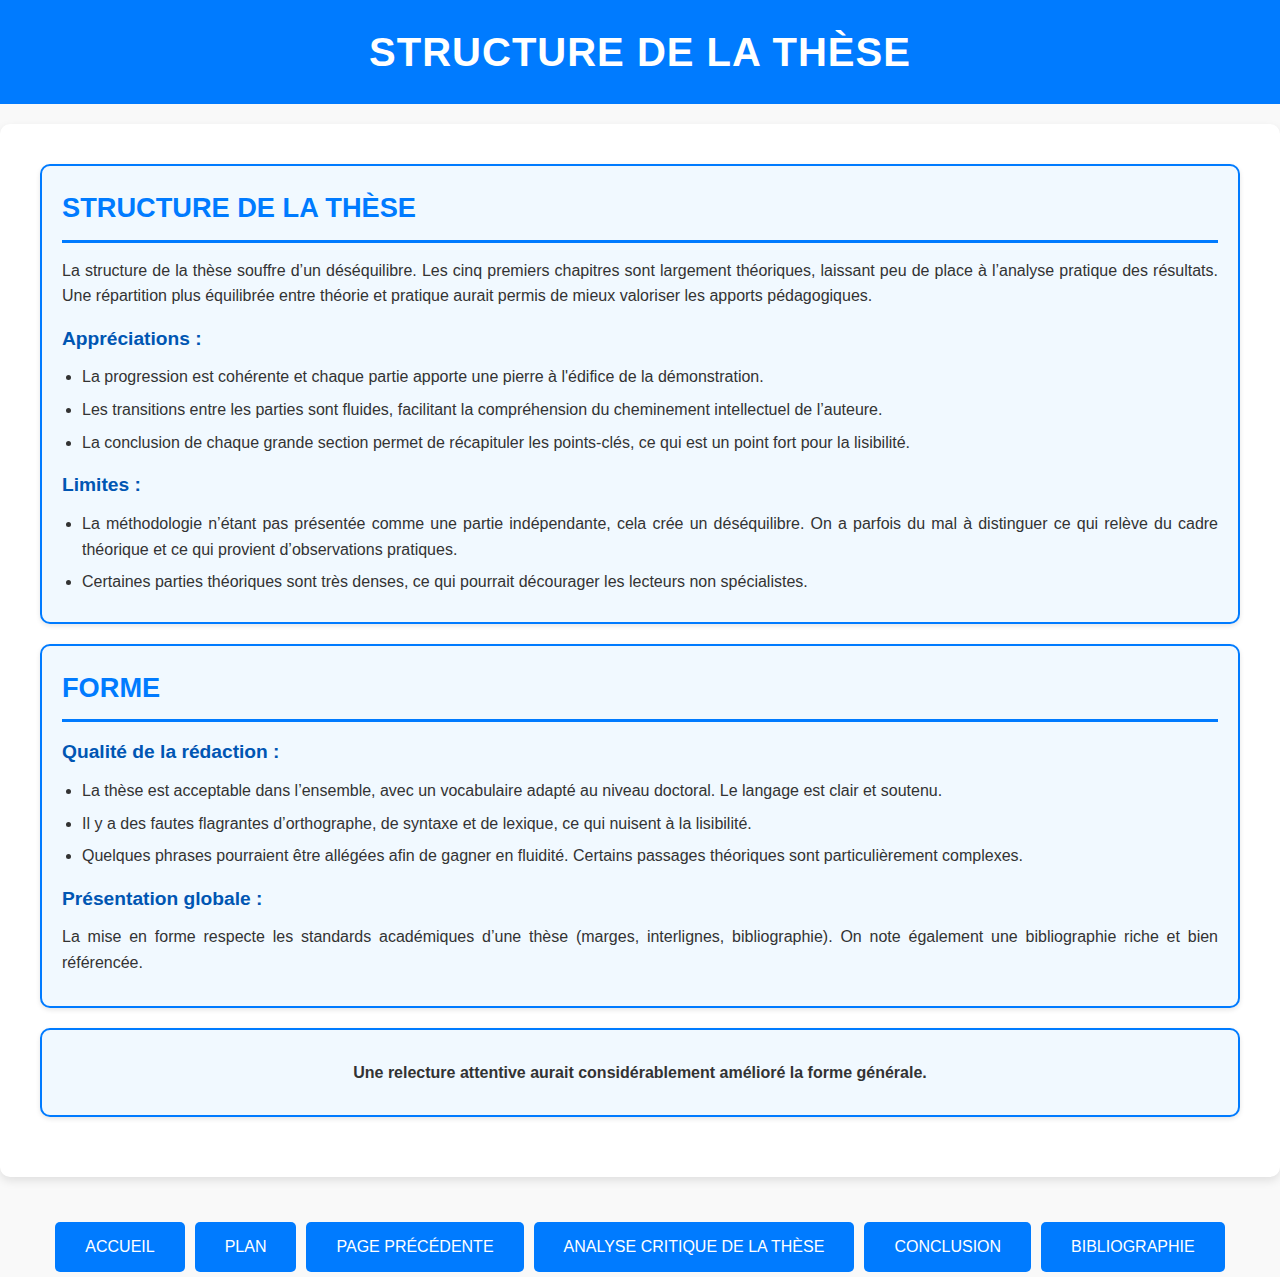
<file: sections/structure.html>
<!DOCTYPE html>
<html lang="fr">
<head>
    <meta charset="UTF-8">
    <meta name="viewport" content="width=device-width, initial-scale=1.0">
    <title>Structure de la Thèse</title>
    <link rel="stylesheet" href="/assets/css/structure.css">
</head>
<body>
    <!-- En-tête -->
    <header class="analyse-header">
        <h1>Structure de la Thèse</h1>
    </header>

    <!-- Contenu principal -->
    <main class="analyse-container">
        <!-- Section 1 : Structure de la thèse -->
        <section class="section">
            <h2>Structure de la Thèse</h2>
            <p>
                La structure de la thèse souffre d’un déséquilibre. Les cinq premiers chapitres sont largement théoriques, 
                laissant peu de place à l’analyse pratique des résultats. Une répartition plus équilibrée entre théorie 
                et pratique aurait permis de mieux valoriser les apports pédagogiques.
            </p>
            <h3>Appréciations :</h3>
            <ul>
                <li>La progression est cohérente et chaque partie apporte une pierre à l'édifice de la démonstration.</li>
                <li>Les transitions entre les parties sont fluides, facilitant la compréhension du cheminement intellectuel de l’auteure.</li>
                <li>La conclusion de chaque grande section permet de récapituler les points-clés, ce qui est un point fort pour la lisibilité.</li>
            </ul>
            <h3>Limites :</h3>
            <ul>
                <li>La méthodologie n’étant pas présentée comme une partie indépendante, cela crée un déséquilibre. On a parfois du mal à distinguer ce qui relève du cadre théorique et ce qui provient d’observations pratiques.</li>
                <li>Certaines parties théoriques sont très denses, ce qui pourrait décourager les lecteurs non spécialistes.</li>
            </ul>
        </section>

        <!-- Section 2 : Forme -->
        <section class="section">
            <h2>Forme</h2>
            <h3>Qualité de la rédaction :</h3>
            <ul>
                <li>La thèse est acceptable dans l’ensemble, avec un vocabulaire adapté au niveau doctoral. Le langage est clair et soutenu.</li>
                <li>Il y a des fautes flagrantes d’orthographe, de syntaxe et de lexique, ce qui nuisent à la lisibilité.</li>
                <li>Quelques phrases pourraient être allégées afin de gagner en fluidité. Certains passages théoriques sont particulièrement complexes.</li>
            </ul>
            <h3>Présentation globale :</h3>
            <p>
                La mise en forme respecte les standards académiques d’une thèse (marges, interlignes, bibliographie). 
                On note également une bibliographie riche et bien référencée.
            </p>
        </section>

        <!-- Section 3 : Remarque -->
        <section class="section">            
            <p>
                <strong><center>Une relecture attentive aurait considérablement amélioré la forme générale.</center></strong>
            </p>
        </section>
    </main>

      <!-- Navigation -->
      <div class="navigation-buttons text-center mt-5">
        <a href="/index.html" class="btn btn-primary m-2">Accueil</a>
        <a href="/sections/plan.html" class="btn btn-primary m-2">Plan</a>
        <a href="/sections/methodo.html" class="btn btn-primary m-2">Page précédente </a>
        <a href="/sections/analyse.html" class="btn btn-primary m-2">Analyse critique de la thèse</a>
        <a href="/sections/conclusion.html" class="btn btn-primary m-2">Conclusion</a>
        <a href="/sections/bibliographie.html" class="btn btn-primary m-2">Bibliographie</a>
    </div>


  
</body>
</html>
</file>
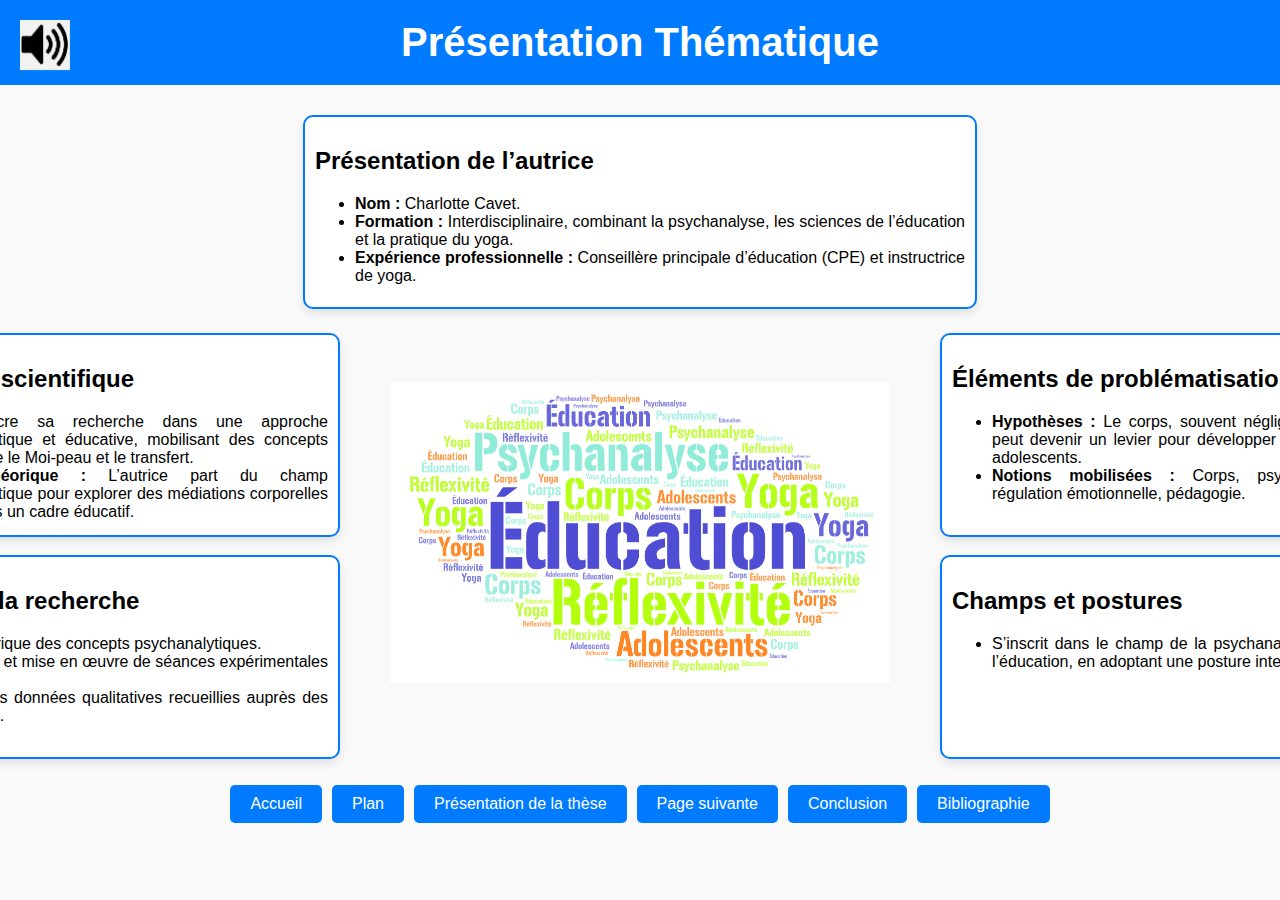
<file: sections/thematique.html>
<!DOCTYPE html>
<html lang="fr">
<head>
    <meta charset="UTF-8">
    <meta name="viewport" content="width=device-width, initial-scale=1.0">
    <title>Partie Thématique - Présentation de la Recherche</title>
    <link rel="stylesheet" href="/assets/css/thematique.css">
</head>
<body>
    <!-- Titre principal -->
    <header class="thematique-header">
        <h1>Présentation Thématique</h1>
    </header>

    <!-- Audio Section with Logo -->
    <div class="audio-section">
        <img src="/assets/media/audio.png" alt="Audio" id="audio-logo" onclick="toggleAudio()">
        <audio id="audio" src="/assets/media/audios/audio3.mp3"></audio>
    </div>

    <!-- Disposition circulaire -->
    <div class="circle-layout">
        <!-- Nuage au centre -->
        <div class="nuage-container">
            <img src="/assets/media/nuage.png" alt="Nuage de mots" class="nuage">
        </div>

        <!-- Sections en cercle -->
        <div class="section-card section-top">
            <h2>Présentation de l’autrice</h2>
            <ul>
                <li><strong>Nom :</strong> Charlotte Cavet.</li>
                <li><strong>Formation :</strong> Interdisciplinaire, combinant la psychanalyse, les sciences de l’éducation et la pratique du yoga.</li>
                <li><strong>Expérience professionnelle :</strong> Conseillère principale d’éducation (CPE) et instructrice de yoga.</li>
            </ul>
        </div>

        <div class="section-card section-right">
            <h2>Démarche scientifique</h2>
            <ul>
                <li>Cavet ancre sa recherche dans une approche psychanalytique et éducative, mobilisant des concepts clés comme le Moi-peau et le transfert.</li>
                <li><strong>Cadre théorique :</strong> L’autrice part du champ psychanalytique pour explorer des médiations corporelles (yoga) dans un cadre éducatif.</li>
            </ul>
        </div>

        <div class="section-card section-left">
            <h2>Éléments de problématisation</h2>
            <ul>
                <li><strong>Hypothèses :</strong> Le corps, souvent négligé en éducation, peut devenir un levier pour développer la réflexivité des adolescents.</li>
                <li><strong>Notions mobilisées :</strong> Corps, psyché, réflexivité, régulation émotionnelle, pédagogie.</li>
            </ul>
        </div>

        <div class="section-card section-bottom-left">
            <h2>Champs et postures</h2>
            <ul>
                <li>S’inscrit dans le champ de la psychanalyse appliquée à l’éducation, en adoptant une posture interdisciplinaire.</li>
            </ul>
        </div>

        <div class="section-card section-bottom-right">
            <h2>Étapes de la recherche</h2>
            <ol>
                <li>Étude théorique des concepts psychanalytiques.</li>
                <li>Élaboration et mise en œuvre de séances expérimentales de yoga.</li>
                <li>Analyse des données qualitatives recueillies auprès des participants.</li>
            </ol>
        </div>
    </div>

    <!-- Boutons de navigation -->
    <div class="button-container">
        <a href="/index.html"><button class="button">Accueil</button></a>
        <a href="/sections/plan.html"><button class="button">Plan</button></a>
        <a href="/sections/presentation.html"><button class="button">Présentation de la thèse</button></a>
        <a href="/sections/problematique.html"><button class="button">Page suivante</button></a>
        <a href="/sections/conclusion.html"><button class="button">Conclusion</button></a>
        <a href="/sections/bibliographie.html"><button class="button">Bibliographie</button></a>
    </div>

    <!-- JavaScript pour jouer l'audio -->
    <script>
        function toggleAudio() {
            var audio = document.getElementById('audio');
            if (audio.paused) {
                audio.play(); // Démarre l'audio s'il est en pause
            } else {
                audio.pause(); // Met l'audio en pause s'il est en cours de lecture
            }
        }
    </script>
</body>
</html>
</file>
<file: assets/css/analyse.css>
/* Réinitialisation des marges et styles */
* {
    margin: 0;
    padding: 0;
    box-sizing: border-box;
}

html, body {
    height: 100%; /* Nécessaire pour le layout flex */
}

body {
    display: flex;
    flex-direction: column;
    min-height: 100vh;
    font-family: Arial, sans-serif;
    background-color: #f9f9f9;
}

/* Titre principal */
.analyse-header {
    text-align: center;
    background-color: #007bff;
    color: white;
    padding: 20px;
}

.analyse-header h1 {
    margin: 0;
    font-size: 2.5rem;
}

/* Conteneur principal */
.analyse-container {
    flex: 1; /* Permet au contenu principal de prendre toute la hauteur restante */
    padding: 40px;
    max-width: 1200px;
    margin: 0 auto;
    background-color: white;
    box-shadow: 0 4px 10px rgba(0, 0, 0, 0.1);
    border-radius: 10px;
    display: flex;
    flex-direction: column;
    align-items: center; /* Centrer les éléments horizontalement dans le conteneur */
}

/* Contenu principal */
.content-wrapper {
    display: flex;
    justify-content: center; /* Centre horizontalement tous les éléments */
    align-items: flex-start; /* Aligne les éléments en haut */
    gap: 40px; /* Espacement entre les éléments */
    width: 100%;
    padding: 20px;
    padding-top: 70px; /* Ajout d'un peu d'espace en haut */
}

/* Section des liens */
.links-section {
    display: flex;
    flex-direction: column;
    align-items: center; /* Centrer les liens */
    justify-content: center;
    width: 30%; /* Réduit la largeur pour donner de l'espace pour le QR code et analyse */
}

.links-section h2 {
    font-size: 1.8rem;
    margin-bottom: 20px;
    color: #333;
    border-bottom: 2px solid #007bff;
    padding-bottom: 5px;
    width: 150%;
}

.links-box {
    display: flex;
    flex-direction: column;
    gap: 15px;
    padding: 20px;
    border: 2px solid #007bff;
    border-radius: 10px;
    background-color: #f1f9ff;
    width: 180%; /* Augmenter la largeur à 120% (vous pouvez ajuster cette valeur) */
    margin: 0 auto; /* Garde le centrage */
}

.link-item {
    font-size: 1.2rem;
    color: #007bff;
    text-decoration: none;
    font-weight: bold;
    padding: 10px;
    text-align: justify;
    border: 1px solid #007bff;
    border-radius: 5px;
    transition: all 0.3s ease;
}

.link-item:hover {
    background-color: #007bff;
    color: white;
}

/* QR Code Section */
.qrcode-section {
    display: flex;
    flex-direction: column;
    justify-content: center; /* Centre verticalement */
    align-items: center; /* Garde l'alignement centré horizontalement pour le texte */
    height: 100%; /* Assurez-vous qu'il prend toute la hauteur disponible */
    width: 35%; /* Vous pouvez ajuster cette largeur comme vous voulez */
    margin-left: 200px; /* Décale le QR code de 50px à gauche */
}

/* QR Code Image */
.qrcode-image {
    width: 200px;
    height: 200px;
    margin-bottom: 10px;
    transition: transform 0.3s;
}

.qrcode-image:hover {
    transform: scale(1.1);
}

/* Texte sous le QR Code */
.qrcode-section p {
    font-size: 1rem;
    color: #555;
    text-align: center;
    margin: 0;
}

/* Partie Analyse Critique */
.analyse-partie {
    display: flex;
    justify-content: center; /* Centrer la section d'analyse */
    margin-top: 40px;
    width: 100%; /* Prend toute la largeur disponible */
}

.analyse-section {
    padding: 20px;
    background-color: #f1f9ff;
    border-radius: 10px;
    border: 2px solid #007bff;
    width: 100%; /* Garde de l'espace autour de la section */
    margin: 0 auto;
}

.analyse-section h3 {
    font-size: 1.5rem;
    color: #007bff;
    margin-bottom: 10px;
}

.analyse-section p {
    font-size: 1rem;
    color: #555;
    text-align: justify;
}

/* Style des boutons de navigation */
.navigation-buttons {
    display: flex;
    justify-content: center; /* Centrer les boutons */
    align-items: center;
    margin-top: 40px;
}

.navigation-buttons a {
    font-size: 1rem;
    padding: 12px 30px;
    border-radius: 5px;
    text-transform: uppercase;
    text-decoration: none;
    margin: 5px;
}

.navigation-buttons a:hover {
    background-color: #0056b3;
    color: white;
    transition: background-color 0.3s ease;
}

/* Styles de base pour le footer */
.footer-bar {
    display: flex;
    justify-content: space-between;
    align-items: center;
    background-color: #fff;
    padding: 20px;
    box-sizing: border-box;
    width: 100%;
    box-shadow: 0 -4px 10px rgba(0, 0, 0, 0.3);
}

/* Section gauche: mail */
.footer-left {
    display: flex;
    flex-direction: column;
    text-align: left;
    font-size: 14px;
}

.footer-left a {
    color: black;
    text-decoration: none;
}

.footer-left a:hover {
    text-decoration: underline;
}

/* Centrer le texte "Mentions légales" sous l'email */
.mentions-legales {
    margin-top: 10px;
    text-align: left;
    font-size: 14px;
    padding-left: 80px;
}

/* Section centre: copyright */
.footer-center {
    display: flex;
    flex-direction: column;
    align-items: center;
    justify-content: center;
    text-align: center;
    font-size: 14px;
}

.footer-center .copyright {
    color: #333;
}

/* Section droite: icônes réseaux sociaux */
.footer-right {
    display: flex;
    align-items: center;
    justify-content: flex-end;
}

.footer-icon {
    width: 30px;
    height: 30px;
    margin-left: 15px;
}

/* Espacement entre les sections */
.footer-bar > div {
    width: 33%;
}

/* Style général pour le footer */
footer {
    width: 100%;
    margin-top: auto;
    background-color: #fff;
    box-shadow: 0 -4px 10px rgba(0, 0, 0, 0.3);
    text-align: center;
    padding: 20px 0;
}
</file>
<file: assets/css/bibliographie.css>
/* Réinitialisation des marges et styles */
body {
    margin: 0;
    padding: 0;
    font-family: Arial, sans-serif;
    background-color: #f9f9f9;
    display: flex;
    flex-direction: column;
    min-height: 100vh; /* Assure que le body prend toute la hauteur de la page */
}

/* Titre principal */
.bibliographie-header {
    text-align: center;
    background-color: #007bff;
    color: white;
    padding: 20px;
}

.bibliographie-header h1 {
    margin: 0;
    font-size: 2.5rem;
}

/* Conteneur principal */
.bibliographie-container {
    padding: 40px;
    max-width: 800px;
    margin: 0 auto;
    background-color: white;
    box-shadow: 0 4px 10px rgba(0, 0, 0, 0.1);
    border-radius: 10px;
    flex: 1; /* Fait en sorte que ce conteneur occupe l'espace restant */
}

/* Section de la bibliographie */
.bibliographie-section {
    margin-bottom: 30px;
}

.bibliographie-section h2 {
    font-size: 1.8rem;
    margin-bottom: 10px;
    color: #333;
    border-bottom: 2px solid #007bff;
    padding-bottom: 5px;
}

/* Style des listes */
.bibliographie-section ul {
    list-style-type: disc;
    padding-left: 20px;
    margin: 0;
}

.bibliographie-section li {
    font-size: 1.1rem;
    margin-bottom: 10px;
    line-height: 1.6;
}




/* Liens cliquables */
.bibliographie-section a {
    color: #007bff;
    text-decoration: none;
}

.bibliographie-section a:hover {
    text-decoration: underline;
}
</file>
<file: assets/css/conclusion.css>
/* Réinitialisation des marges et styles par défaut */
body {
    margin: 0;
    padding: 0;
    font-family: Arial, sans-serif;
    background-color: #f4f4f9;
    background-image: url('/assets/media/conclusion.png');
    background-repeat: no-repeat;
    background-size: 1500px 750px; /* Taille personnalisée de l'image d'arrière-plan */
    background-position: center; /* Position centrée  */
}



/* Style pour le titre "Conclusion" */
.title-conclusion {
    position: absolute; /* Permet un placement manuel */
    top: 100px; /* Ajustez pour régler la position verticale */
    left: 350px; /* Ajustez pour régler la position horizontale */
    font-size: 2.5rem; /* Taille du texte */
    font-family: 'Arial', sans-serif; /* Police sans cadre */
    color: #091786; /* Couleur du texte */
    margin: 0; /* Enlève les marges par défaut */
    z-index: 10; /* S'assure que le titre reste visible au-dessus de l'image */
}


.conclusion-container {
    display: flex;
    justify-content: flex-start; /* Positionne la case à gauche */
    align-items: center;
    height: calc(95vh - 70px); /* Hauteur de la page visible moins la hauteur du footer */    
    padding-left: 50px; /* Décalage depuis le bord gauche */
    background-size: cover; /* L'image couvre toute la zone visible */
    background-position:  center; /* Centrer l'image d'arrière-plan */
    background-repeat: no-repeat; /* Empêche la répétition de l'image */
  }

/* Style pour la boîte de texte */
.text-box {
    width: 55%; /* Largeur de la boîte */
    background-color: transparent; /* Enlève le fond */
    margin-left: 65px; /* Déplace la boîte de 60px vers la gauche */
    margin-top: 245px;
    border: none;  
    border-radius: 10px;
    padding: 50px;
    box-shadow: 0px 4px 10px rgba(0, 0, 0, 0.3); /* Ombre subtile */
    text-align: justify;
    line-height: 1.7;
    font-size: 22px; /* Taille de la police */
}

/* Styles pour les boutons en bas */
.text-center a {
    margin: 10px;
    padding: 10px 20px;
    font-size: 1rem;
    border-radius: 5px;
    text-decoration: none;
    transition: background-color 0.3s ease, color 0.3s ease;
}

/* Couleurs des boutons */
.text-center .btn-secondary {
    background-color: #6c757d;
    color: #fff;
}

.text-center .btn-primary {
    background-color: #007bff;
    color: #fff;
}

.text-center .btn-success {
    background-color: #28a745;
    color: #fff;
}

.text-center .btn-info {
    background-color: #17a2b8;
    color: #fff;
}

/* Boutons : hover */
.text-center a:hover {
    background-color: #343a40;
    color: #fff;
}

/* Footer */
footer {
    height: 70px; /* Fixe la hauteur du footer */
    background-color: #fff; /* Couleur de fond du footer */
    box-shadow: 0 -4px 10px rgba(0, 0, 0, 0.3); /* Ombre subtile */
}

/* Espacement des sections du footer */
.footer-bar {
    display: flex;
    justify-content: space-between;
    align-items: center;
    background-color: #fff;
    padding: 15px;
    box-sizing: border-box;
    width: 100%;
    box-shadow: 0 -4px 10px rgba(0, 0, 0, 0.3);
}

.footer-left {
    display: flex;
    flex-direction: column;
    text-align: left;
    font-size: 14px;
}

.footer-center {
    display: flex;
    flex-direction: column;
    align-items: center;
    justify-content: center;
    text-align: center;
    font-size: 14px;
}

.footer-right {
    display: flex;
    align-items: center;
    justify-content: flex-end;
}

.footer-icon {
    width: 30px;
    height: 30px;
    margin-left: 15px;
}
</file>
<file: assets/css/forces.css>
/* Réinitialisation des marges et styles */
* {
    margin: 0;
    padding: 0;
    box-sizing: border-box;
}

html, body {
    height: 100%;
}

body {
    display: flex;
    flex-direction: column;
    min-height: 100vh;
    font-family: Arial, sans-serif;
    background-color: #f9f9f9;
}

/* Titre principal */
.analyse-header {
    text-align: center;
    background-color: #007bff;
    color: white;
    padding: 20px;
}

.analyse-header h1 {
    margin: 0;
    font-size: 2.5rem;
}

/* Conteneur principal */
.analyse-container {
    flex: 1;
    padding: 40px;
    max-width: 1200px;
    margin: 0 auto;
    background-color: white;
    box-shadow: 0 4px 10px rgba(0, 0, 0, 0.1);
    border-radius: 10px;
    display: flex;
    flex-direction: column;
}

/* Contenu principal avec image et texte */
.content-wrapper {
    display: flex;
    justify-content: space-between;
    align-items: flex-start;
    gap: 40px;
    width: 100%;
    padding: 20px;
}

/* Sections Forces et Limites */
.text-sections {
    flex: 1; /* Utilise l'espace disponible */
}

.forces-section,
.limites-section {
    background-color: #f1f9ff;
    padding: 20px;
    border-radius: 10px;
    box-shadow: 0 2px 5px rgba(0, 0, 0, 0.1);
    margin-bottom: 20px;
    border: 2px solid #007bff;
    text-align: justify;
}

.forces-section h2,
.limites-section h2 {
    font-size: 1.8rem;
    color: #007bff;
    margin-bottom: 10px;
}

/* Image interactive */
.image-section img {
    width: 300px;
    height: auto;
    cursor: pointer;
    box-shadow: 2px 2px 10px rgba(0, 0, 0, 0.3);
    border-radius: 10px;
    transition: transform 0.3s ease;
}

.image-section img:hover {
    transform: scale(1.05);
}

/* Fenêtre modale vidéo */
.modal-body iframe {
    border: none;
    border-radius: 10px;
}

/* Style des boutons de navigation */
.navigation-buttons {
    display: flex;
    justify-content: center;
    margin-top: 40px;
}

.navigation-buttons a {
    font-size: 1rem;
    padding: 12px 30px;
    border-radius: 5px;
    text-transform: uppercase;
    text-decoration: none;
    color: white;
    background-color: #007bff;
    margin: 5px;
    transition: background-color 0.3s ease;
}

.navigation-buttons a:hover {
    background-color: #0056b3;
}

/* Style général pour le footer */
.footer-bar {
    display: flex;
    justify-content: space-between;
    align-items: center;
    background-color: #fff;
    padding: 20px;
    width: 100%;
    box-shadow: 0 -4px 10px rgba(0, 0, 0, 0.3);
}

.footer-left, .footer-center, .footer-right {
    font-size: 14px;
}

.footer-left a, .footer-right a {
    color: black;
    text-decoration: none;
}

.footer-left a:hover, .footer-right a:hover {
    text-decoration: underline;
}

.footer-icon {
    width: 30px;
    height: 30px;
    margin-left: 15px;
}

footer {
    margin-top: auto;
    background-color: #fff;
    text-align: center;
    padding: 20px 0;
}
</file>
<file: assets/css/formelle.css>
/* Réinitialisation des marges et styles */
body {
    margin: 0;
    padding: 0;
    font-family: Arial, sans-serif;
    background-color: #f9f9f9;
    display: flex;
    flex-direction: column;
    min-height: 100vh; /* Assure que le body prend toute la hauteur de la page */
}

/* Titre principal */
.bibliographie-header {
    text-align: center;
    background-color: #007bff;
    color: white;
    padding: 20px;
}

.bibliographie-header h1 {
    margin: 0;
    font-size: 2.5rem;
}

/* Conteneur principal */
.grid-container {
    padding: 40px;
    max-width: 1500px;
    margin: 0 auto;
    background-color: white;
    box-shadow: 0 4px 10px rgba(0, 0, 0, 0.1);
    border-radius: 10px;
    flex: 1; /* Fait en sorte que ce conteneur occupe l'espace restant */
    display: grid;
    grid-template-columns:55% 50%;
    gap: 20px;
}

/* Section de la bibliographie */
.bibliographie-section {
    margin-bottom: 30px;
}

.bibliographie-section h2 {
    font-size: 1.8rem;
    margin-bottom: 10px;
    color: #333;
    border-bottom: 2px solid #007bff;
    padding-bottom: 5px;
}

.bibliographie-section h3 {
    font-size: 1.5rem;
    margin-top: 19px;
}

.bibliographie-section ul {
    list-style-type: disc;
    padding-left: 20px;
    margin: 0;
}

.bibliographie-section li {
    font-size: 1.1rem;
    margin-bottom: 10px;
    line-height: 1.6;
}

/* Section audio */
.audio-section {
    position: fixed;
    top: 20px;
    left: 20px;
    cursor: pointer;
}

#audio-logo {
    width: 50px;
    height: 50px;
}

/* Liens cliquables */
.bibliographie-section a {
    color: #007bff;
    text-decoration: none;
}

.bibliographie-section a:hover {
    text-decoration: underline;
}

/* Styles de base pour le footer */
.footer-bar {
    display: flex;
    justify-content: space-between;
    align-items: center;
    background-color: #fff;
    padding: 20px;
    box-sizing: border-box;
    width: 100%;
    box-shadow: 0 -4px 10px rgba(0, 0, 0, 0.3);
}

/* Section gauche: information email */
.footer-left {
    display: flex;
    flex-direction: column;
    text-align: left;
    font-size: 14px;
}

.footer-left a {
    color: black;
    text-decoration: none;
}

.footer-left a:hover {
    text-decoration: underline;
}

/* Centrer le texte "Mentions légales" sous l'email */
.mentions-legales {
    margin-top: 10px;
    text-align: left;
    font-size: 14px;
    padding-left: 80px;
}

/* Section centre: copyright */
.footer-center {
    display: flex;
    flex-direction: column;
    align-items: center;
    justify-content: center;
    text-align: center;
    font-size: 14px;
}

.footer-center .copyright {
    color: #333;
}

/* Section droite: icônes des réseaux sociaux */
.footer-right {
    display: flex;
    align-items: center;
    justify-content: flex-end;
}

.footer-icon {
    width: 30px;
    height: 30px;
    margin-left: 15px;
}

/* Espacement entre les sections */
.footer-bar > div {
    width: 33%;
}

/* Style général pour le footer */
footer {
    width: 100%;
    margin-top: auto;
    background-color: #fff;
    box-shadow: 0 -4px 10px rgba(0, 0, 0, 0.3);
    text-align: center;
    padding: 20px 0;
}

/* Boutons de navigation dans le footer */
.footer-buttons {
    text-align: center;
    margin: 20px 0;
}

.footer-btn {
    background-color: #007bff;
    color: white;
    padding: 10px 20px;
    margin: 5px;
    text-decoration: none;
    border-radius: 5px;
    font-size: 1.1rem;
}

.footer-btn:hover {
    background-color: #0056b3;
}

.footer-btn:active {
    background-color: #004085;
}

/* Ajout de la classe pour les liens de navigation */
.footer-btn {
    background-color: #007bff;
    color: white;
    padding: 10px 20px;
    margin: 5px;
    text-decoration: none;
    border-radius: 5px;
    font-size: 1.1rem;
}

.footer-btn:hover {
    background-color: #0056b3;
}
</file>
<file: assets/css/mentions-legales.css>
/* Styles de base pour la page Mentions Légales */
body {
    font-family: 'Georgia', serif;
    background-color: #f4f4f4;
    color: #333;
    margin: 0;
    padding: 0;
}

/* En-tête */
header {
    background-color: #fff;
    text-align: center;
    padding: 20px;
    border-bottom: 2px solid #ccc;
}

/* Titre de la page */
header h1 {
    font-size: 36px;
    color: #333;
}

/* Section principale */
main {
    padding: 20px;
    margin: 0 auto;
    max-width: 800px;
}

/* Informations légales */
.legal-info h2 {
    font-size: 28px;
    margin-bottom: 15px;
}

.legal-info h3 {
    font-size: 22px;
    margin-top: 20px;
    margin-bottom: 10px;
}

.legal-info p {
    font-size: 16px;
    line-height: 1.6;
}

/* Footer */
footer {
    text-align: center;
    padding: 10px;
    background-color: #fff;
    border-top: 1px solid #ccc;
    margin-top: 20px;
}

footer p {
    font-size: 14px;
    color: #333;
}

/* Style pour le bouton Retour à l'accueil */
.back-button {
    text-align: center;
    margin-top: 30px;
}

.back-button button {
    background-color: #ffd700;
    border: none;
    padding: 15px 30px;
    font-size: 18px;
    font-weight: bold;
    text-transform: uppercase;
    cursor: pointer;
    border-radius: 10px;
    transition: transform 0.3s, background-color 0.3s;
}

.back-button button:hover {
    transform: scale(1.1);
    background-color: #e6c200;
}
</file>
<file: assets/css/methodo.css>
/* Réinitialisation des marges et styles */
* {
    margin: 0;
    padding: 0;
    box-sizing: border-box;
}

html, body {
    height: 100%;
}

body {
    display: flex;
    flex-direction: column;
    min-height: 100vh;
    font-family: Arial, sans-serif;
    background-color: #f9f9f9;
}

/* Titre principal */
.analyse-header {
    text-align: center;
    background-color: #007bff;
    color: white;
    padding: 20px;
}

.analyse-header h1 {
    margin: 0;
    font-size: 2.5rem;
}

/* Conteneur principal */
.analyse-container {
    flex: 1;
    padding: 40px;
    max-width: 1200px;
    margin: 0 auto;
    background-color: white;
    box-shadow: 0 4px 10px rgba(0, 0, 0, 0.1);
    border-radius: 10px;
    display: flex;
    flex-direction: column;
}

/* Contenu principal */
.content-wrapper {
    display: flex;
    flex-direction: column;
    gap: 40px;
    width: 100%;
}

/* Sections Analyse et Représentativité */
.methodo-section,
.limites-section {
    background-color: #f1f9ff;
    padding: 20px;
    border-radius: 10px;
    box-shadow: 0 2px 5px rgba(0, 0, 0, 0.1);
    border: 2px solid #007bff;
    text-align: justify;
    margin-bottom: 20px;
}

.methodo-section h2,
.limites-section h2 {
    font-size: 1.8rem;
    color: #007bff;
    margin-bottom: 10px;
}

.methodo-section p,
.limites-section p,
.methodo-section ul,
.limites-section ul {
    font-size: 1rem;
    color: #333;
    line-height: 1.6;
}

.methodo-section ul,
.limites-section ul {
    margin-left: 20px;
    list-style-type: disc;
}

/* Style des boutons de navigation */
.navigation-buttons {
    display: flex;
    justify-content: center;
    margin-top: 20px;
}

.navigation-buttons a {
    font-size: 1rem;
    padding: 12px 30px;
    border-radius: 5px;
    text-transform: uppercase;
    text-decoration: none;
    color: white;
    background-color: #007bff;
    margin: 5px;
    transition: background-color 0.3s ease;
}

.navigation-buttons a:hover {
    background-color: #0056b3;
}

/* Style général pour le footer */
.footer-bar {
    display: flex;
    justify-content: space-between;
    align-items: center;
    background-color: #fff;
    padding: 20px;
    width: 100%;
    box-shadow: 0 -4px 10px rgba(0, 0, 0, 0.3);
    font-size: 14px;
    color: #333;
}

.footer-left a, .footer-right a {
    color: black;
    text-decoration: none;
}

.footer-left a:hover, .footer-right a:hover {
    text-decoration: underline;
}

.footer-icon {
    width: 30px;
    height: 30px;
    margin-left: 15px;
}

footer {
    margin-top: auto;
    background-color: #fff;
    text-align: center;
    padding: 20px 0;
}
</file>
<file: assets/css/pertinence.css>
/* Réinitialisation des marges et styles */
* {
    margin: 0;
    padding: 0;
    box-sizing: border-box;
}

html, body {
    height: 100%; /* Nécessaire pour le layout flex */
}

body {
    display: flex;
    flex-direction: column;
    min-height: 100vh;
    font-family: Arial, sans-serif;
    background-color: #f9f9f9;
}

/* Titre principal */
.analyse-header {
    text-align: center;
    background-color: #007bff;
    color: white;
    padding: 20px;
}

.analyse-header h1 {
    margin: 0;
    font-size: 2.5rem;
}

/* Conteneur principal */
.analyse-container {
    flex: 1; /* Permet au contenu principal de prendre toute la hauteur restante */
    padding: 40px;
    max-width: 1200px;
    margin: 0 auto;
    background-color: white;
    box-shadow: 0 4px 10px rgba(0, 0, 0, 0.1);
    border-radius: 10px;
    display: flex;
    flex-direction: column;
    align-items: center; /* Centrer les éléments horizontalement dans le conteneur */
}

/* Contenu principal */
.content-wrapper {
    display: flex;
    justify-content: center; /* Centre horizontalement tous les éléments */
    align-items: flex-start; /* Aligne les éléments en haut */
    gap: 40px; /* Espacement entre les éléments */
    width: 100%;
    padding: 20px;
    padding-top: 70px; /* Ajout d'un peu d'espace en haut */
}

/* Section des liens */
.links-section {
    display: flex;
    flex-direction: column;
    align-items: center; /* Centrer les liens */
    justify-content: center;
    width: 30%; /* Réduit la largeur pour donner de l'espace pour le QR code et analyse */
}

.links-section h2 {
    font-size: 1.8rem;
    margin-bottom: 20px;
    color: #333;
    border-bottom: 2px solid #007bff;
    padding-bottom: 5px;
    width: 150%;
}

.links-box {
    display: flex;
    flex-direction: column;
    gap: 15px;
    padding: 20px;
    border: 2px solid #007bff;
    border-radius: 10px;
    background-color: #f1f9ff;
    width: 180%; /* Augmenter la largeur à 120% (vous pouvez ajuster cette valeur) */
    margin: 0 auto; /* Garde le centrage */
}

.link-item {
    font-size: 1.2rem;
    color: #007bff;
    text-decoration: none;
    font-weight: bold;
    padding: 10px;
    text-align: justify;
    border: 1px solid #007bff;
    border-radius: 5px;
    transition: all 0.3s ease;
}

.link-item:hover {
    background-color: #007bff;
    color: white;
}




.pertinence-section {
    font-size: 1.5rem; /* Augmente la taille du texte */
    color: #333; /* Couleur sombre pour le texte */
    text-align: justify; /* Justifie le texte */
    padding: -120px 20px;
    background-color: #f9f9f9;
    border-radius: 10px;
    margin: 20px 0;
    box-shadow: 2px 2px 10px rgba(0, 0, 0, 0.1); /* Ombre subtile */
    line-height: 1.7; /* Améliore l'espacement entre les lignes */
}

.pertinence-section p {
    margin-bottom: 15px;
    text-align: justify;
}







/* Style des boutons de navigation */
.navigation-buttons {
    display: flex;
    justify-content: center; /* Centrer les boutons */
    align-items: center;
    margin-top: 40px;
}

.navigation-buttons a {
    font-size: 1rem;
    padding: 12px 30px;
    border-radius: 5px;
    text-transform: uppercase;
    text-decoration: none;
    margin: 5px;
}

.navigation-buttons a:hover {
    background-color: #0056b3;
    color: white;
    transition: background-color 0.3s ease;
}

/* Styles de base pour le footer */
.footer-bar {
    display: flex;
    justify-content: space-between;
    align-items: center;
    background-color: #fff;
    padding: 20px;
    box-sizing: border-box;
    width: 100%;
    box-shadow: 0 -4px 10px rgba(0, 0, 0, 0.3);
}

/* Section gauche: mail */
.footer-left {
    display: flex;
    flex-direction: column;
    text-align: left;
    font-size: 14px;
}

.footer-left a {
    color: black;
    text-decoration: none;
}

.footer-left a:hover {
    text-decoration: underline;
}

/* Centrer le texte "Mentions légales" sous l'email */
.mentions-legales {
    margin-top: 10px;
    text-align: left;
    font-size: 14px;
    padding-left: 80px;
}

/* Section centre: copyright */
.footer-center {
    display: flex;
    flex-direction: column;
    align-items: center;
    justify-content: center;
    text-align: center;
    font-size: 14px;
}

.footer-center .copyright {
    color: #333;
}

/* Section droite: icônes réseaux sociaux */
.footer-right {
    display: flex;
    align-items: center;
    justify-content: flex-end;
}

.footer-icon {
    width: 30px;
    height: 30px;
    margin-left: 15px;
}

/* Espacement entre les sections */
.footer-bar > div {
    width: 33%;
}

/* Style général pour le footer */
footer {
    width: 100%;
    margin-top: auto;
    background-color: #fff;
    box-shadow: 0 -4px 10px rgba(0, 0, 0, 0.3);
    text-align: center;
    padding: 20px 0;
}
</file>
<file: assets/css/plan.css>
/* Conteneur des boutons */
.button-container {
    position: absolute; /* Les boutons vont être positionnés sur l'image */
    top: 0;
    left: 0;
    width: 100%;
    height: 100%;
    pointer-events: none; /* Permet de cliquer sur l'image sans bloquer l'accès aux boutons */
}

/* Style général des boutons */
.button-container .btn {
    position: absolute;
    padding: 10px 20px;
    font-size: 16px;
    text-align: center;
    color: white;
    border-radius: 5px;
    text-decoration: none;
    pointer-events: auto; /* Permet de cliquer sur les boutons */
}




/* Positionnement des boutons en pixels */

/* Bouton "Conclusion" */
.button-container .btn:nth-child(1) {font-size: 20px; background-color: #007bff;top: 220px; left: 1000px; }

/* Bouton "Bibliographie" */
.button-container .btn:nth-child(2) { background-color: hsl(263, 58%, 63%); font-size: 20px;top: 400px; left: 1000px; }

/* Bouton "Présentation de la thèse" */
.button-container .btn:nth-child(3) { font-size: 20px; background-color: hwb(16 9% 12%);top: 125px; left: 445px; }

/* Bouton "Analyse critique" */
.button-container .btn:nth-child(4) { font-size: 20px;background-color: hsl(332, 77%, 62%); top: 385px; left: 445px; }

/* Bouton "Partie formelle" */
.button-container .btn:nth-child(5) {font-size: 20px; top: 75px; left: 100px; }

/* Bouton "Partie thématique" */
.button-container .btn:nth-child(6) { font-size: 20px; top: 140px; left: 100px; }

/* Bouton "Partie problématique" */
.button-container .btn:nth-child(7) {font-size: 20px; top: 200px; left: 100px; }

/* Bouton "Pertinence et intérêt" */
.button-container .btn:nth-child(8) { font-size: 20px; top: 320px; left: 100px; }

/* Bouton "Forces et limites théoriques" */
.button-container .btn:nth-child(9) { font-size: 20px; top: 385px; left: 100px; }

/* Bouton "Méthodologies et Résultats" */
.button-container .btn:nth-child(10) {font-size: 20px; top: 450px; left: 100px; }

/* Bouton "Structure et forme" */
.button-container .btn:nth-child(11) {font-size: 20px; top: 515px; left: 100px; }
</file>
<file: assets/css/presentation.css>
/* Réinitialisation des marges et styles */
* {
    margin: 0;
    padding: 0;
    box-sizing: border-box;
}

html, body {
    height: 100%; /* Nécessaire pour le layout flex */
}

body {
    display: flex;
    flex-direction: column;
    min-height: 100vh;
    font-family: Arial, sans-serif;
    background-color: #f9f9f9;
}

/* Titre principal */
.presentation-header {
    text-align: center;
    background-color: #007bff;
    color: white;
    padding: 20px;
}

.presentation-header h1 {
    margin: 0;
    font-size: 2.5rem;
}

/* Conteneur principal */
.presentation-container {
    flex: 1; /* Permet au contenu principal de prendre toute la hauteur restante */
    padding: 40px;
    max-width: 1000px;
    margin: 0 auto;
    background-color: white;
    box-shadow: 0 4px 10px rgba(0, 0, 0, 0.1);
    border-radius: 10px;
}

/* Contenu principal */
.content-wrapper {
    display: flex;
    justify-content: space-between;
    align-items: center;
    gap: 40px;
    width: 100%;
    margin: 0 auto;
    padding: 20px;
    padding-top: 70px; /* Ajoute un padding de 50px en haut */
}

/* Section des liens */
.links-section h2 {
    font-size: 1.8rem;
    margin-bottom: 20px;
    color: #333;
    border-bottom: 2px solid #007bff;
    padding-bottom: 5px;
}

.links-box {
    display: flex;
    flex-direction: column;
    gap: 15px;
    padding: 20px;
    border: 2px solid #007bff;
    border-radius: 10px;
    background-color: #f1f9ff;
}

.link-item {
    font-size: 1.2rem;
    color: #007bff;
    text-decoration: none;
    font-weight: bold;
    padding: 10px;
    text-align: center;
    border: 1px solid #007bff;
    border-radius: 5px;
    transition: all 0.3s ease;
}

.link-item:hover {
    background-color: #007bff;
    color: white;
}

/* QR Code Section */
.qrcode-section {
    display: flex;
    flex-direction: column;
    align-items: center;
}

.qrcode-image {
    width: 200px;
    height: 200px;
    margin-bottom: 10px;
    transition: transform 0.3s;
}

.qrcode-image:hover {
    transform: scale(1.1);
}

.qrcode-section p {
    font-size: 1rem;
    color: #555;
    text-align: center;
    margin: 0;
}

/* Style des boutons de navigation */
.navigation-buttons a {
    font-size: 1rem;
    padding: 12px 30px;
    border-radius: 5px;
    text-transform: uppercase;
    text-decoration: none;
}

.navigation-buttons a:hover {
    background-color: #0056b3;
    color: white;
    transition: background-color 0.3s ease;
}

/* Styles de base pour le footer */
.footer-bar {
    display: flex;
    justify-content: space-between;
    align-items: center;
    background-color: #fff;
    padding: 20px;
    box-sizing: border-box;
    width: 100%;
    box-shadow: 0 -4px 10px rgba(0, 0, 0, 0.3);
}

/* Section gauche: information email */
.footer-left {
    display: flex;
    flex-direction: column;
    text-align: left;
    font-size: 14px;
}

.footer-left a {
    color: black;
    text-decoration: none;
}

.footer-left a:hover {
    text-decoration: underline;
}

/* Centrer le texte "Mentions légales" sous l'email */
.mentions-legales {
    margin-top: 10px;
    text-align: left;
    font-size: 14px;
    padding-left: 80px;
}

/* Section centre: copyright */
.footer-center {
    display: flex;
    flex-direction: column;
    align-items: center;
    justify-content: center;
    text-align: center;
    font-size: 14px;
}

.footer-center .copyright {
    color: #333;
}

/* Section droite: icônes des réseaux sociaux */
.footer-right {
    display: flex;
    align-items: center;
    justify-content: flex-end;
}

.footer-icon {
    width: 30px;
    height: 30px;
    margin-left: 15px;
}

/* Espacement entre les sections */
.footer-bar > div {
    width: 33%;
}

/* Style général pour le footer */
footer {
    width: 100%;
    margin-top: auto;
    background-color: #fff;
    box-shadow: 0 -4px 10px rgba(0, 0, 0, 0.3);
    text-align: center;
    padding: 20px 0;
}
</file>
<file: assets/css/problematique.css>
/* Réinitialisation globale */
body {
    margin: 0;
    padding: 0;
    font-family: Arial, sans-serif;
    background-color: #f9f9f9;
    display: flex;
    flex-direction: column;
    min-height: 100vh; /* Pour que le footer reste en bas si le contenu est court */
}

/* Titre principal */
.thematique-header {
    text-align: center;
    background-color: #007bff;
    color: white;
    padding: 20px;
    margin-bottom: 30px; /* Ajout d'un espacement sous le titre */
}
/* Section audio */
.audio-section {
    position: fixed;
    top: 20px;
    left: 20px;
    cursor: pointer;
}

#audio-logo {
    width: 50px;
    height: 50px;
}

.thematique-header h1 {
    margin: 0;
    font-size: 2.5rem;
}


/* Animation pour le texte clignotant */
@keyframes clignoter {
    0% {
        color: red;
    }
    50% {
        color: transparent;
    }
    100% {
        color: red;
    }
}

/* Appliquer l'animation au texte lors du survol */
.clignotant-hover:hover {
    font-size: 1.5rem;
    animation: clignoter 1s infinite; /* Clignote toutes les 1 seconde */
    font-weight: bold;
}





/* Section générale */
.section {
    margin: 20px;
    padding: 20px;
    background-color: white;
    border-radius: 10px;
    box-shadow: 0 4px 10px rgba(0, 0, 0, 0.1);
    text-align: justify;
}

.section h2 {
    color: #007bff;
}

.section ul {
    list-style-type: none;
    padding-left: 20px;
}

.section ul li {
    margin-bottom: 10px;
}

/* Boutons */
.button-container {
    display: flex;
    justify-content: center;
    gap: 10px;
    margin-top: 30px;
}

.button {
    background-color: #007bff;
    color: white;
    padding: 10px 20px;
    border: none;
    border-radius: 5px;
    font-size: 1rem;
    cursor: pointer;
    text-decoration: none;
    transition: background-color 0.3s ease;
}

.button:hover {
    background-color: #0056b3;
}

/* Footer */
.footer-bar {
    display: flex;
    justify-content: space-between;
    align-items: center;
    background-color: #fff;
    padding: 20px;
    box-sizing: border-box;
    width: 100%;
    box-shadow: 0 -4px 10px rgba(0, 0, 0, 0.3);
}

.footer-left, .footer-center, .footer-right {
    width: 33%;
}

.footer-left a, .footer-center a {
    color: black;
    text-decoration: none;
}

.footer-left a:hover, .footer-center a:hover {
    text-decoration: underline;
}

.footer-icon {
    width: 30px;
    height: 30px;
    margin-left: 15px;
}

footer {
    width: 100%;
    background-color: #fff;
    box-shadow: 0 -4px 10px rgba(0, 0, 0, 0.3);
    text-align: center;
    padding: 20px 0;
}
</file>
<file: assets/css/quizz.css>
/* Réinitialisation des styles */
* {
    margin: 0;
    padding: 0;
    box-sizing: border-box;
}

body {
    font-family: Arial, sans-serif;
    background-color: #f8f9fa;
    color: #333;
    display: flex;
    justify-content: center;
    align-items: center;
    height: 100vh;
}

.quiz-container {
    background-color: #fff;
    border-radius: 10px;
    box-shadow: 0 4px 10px rgba(0, 0, 0, 0.2);
    padding: 20px;
    max-width: 600px;
    width: 100%;
    text-align: center;
}

h1 {
    font-size: 2rem;
    color: #007BFF;
    margin-bottom: 20px;
}

#question-text {
    font-size: 1.2rem;
    margin-bottom: 15px;
}

#answers-container {
    display: flex;
    flex-direction: column;
    gap: 10px;
}

button {
    background-color: #007BFF;
    color: white;
    border: none;
    border-radius: 5px;
    padding: 10px 15px;
    font-size: 1rem;
    cursor: pointer;
    transition: background-color 0.3s;
}

button:hover {
    background-color: #0056b3;
}

#score-text {
    font-size: 1.2rem;
    margin-top: 20px;
    font-weight: bold;
    color: #28a745;
}
</file>
<file: assets/css/structure.css>
/* Réinitialisation des marges et styles */
* {
    margin: 0;
    padding: 0;
    box-sizing: border-box;
}

html, body {
    height: 100%;
}

body {
    display: flex;
    flex-direction: column;
    min-height: 100vh;
    font-family: Arial, sans-serif;
    background-color: #f9f9f9;
    color: #333;
    line-height: 1.6;
}

/* Titre principal */
.analyse-header {
    text-align: center;
    background-color: #007bff;
    color: white;
    padding: 20px;
}

.analyse-header h1 {
    margin: 0;
    font-size: 2.5rem;
    text-transform: uppercase;
    letter-spacing: 1px;
}

/* Conteneur principal */
.analyse-container {
    flex: 1;
    padding: 40px;
    max-width: 1400px;
    margin: 20px auto;
    background-color: white;
    box-shadow: 0 4px 10px rgba(0, 0, 0, 0.1);
    border-radius: 10px;
    display: flex;
    flex-direction: column;
}

/* Section globale */
.section {
    background-color: #f1f9ff;
    padding: 20px;
    margin-bottom: 20px;
    border: 2px solid #007bff;
    border-radius: 10px;
    box-shadow: 0 2px 5px rgba(0, 0, 0, 0.1);
}

.section h2 {
    font-size: 1.7rem;
    color: #007bff;
    margin-bottom: 15px;
    text-transform: uppercase;
    border-bottom: 3px solid #007bff;
    padding-bottom: 10px;
}

.section h3 {
    font-size: 1.2rem;
    color: #0056b3;
    margin-top: 15px;
    margin-bottom: 10px;
}

.section p, .section li {
    font-size: 1rem;
    text-align: justify;
    margin-bottom: 10px;
}

.section ul {
    margin-left: 20px;
    list-style-type: disc;
}

.section ul li {
    margin-bottom: 7px;
}

/* Boutons de navigation */
.navigation-buttons {
    display: flex;
    justify-content: center;
    margin-top: 20px;
}

.navigation-buttons a {
    font-size: 1rem;
    padding: 12px 30px;
    border-radius: 5px;
    text-transform: uppercase;
    text-decoration: none;
    color: white;
    background-color: #007bff;
    margin: 5px;
    transition: background-color 0.3s ease;
}

.navigation-buttons a:hover {
    background-color: #0056b3;
}
</file>
<file: assets/css/thematique.css>
/* Réinitialisation globale */
body {
    margin: 0;
    padding: 0;
    font-family: Arial, sans-serif;
    background-color: #f9f9f9;
}

/* Titre principal */
.thematique-header {
    text-align: center;
    background-color: #007bff;
    color: white;
    padding: 20px;
}

.thematique-header h1 {
    margin: 0;
    font-size: 2.5rem;
}

/* Section audio */
.audio-section {
    position: fixed;
    top: 20px;
    left: 20px;
    cursor: pointer;
}

#audio-logo {
    width: 50px;
    height: 50px;
}


/* Disposition circulaire */
.circle-layout {
    position: relative;
    width: 600px;
    height: 600px;
    margin: 50px auto;
}

/* Nuage au centre */
.nuage-container {
    position: absolute;
    top: 50%;
    left: 50%;
    transform: translate(-50%, -50%);
}

.nuage {
    width: 500px;
    height: 300px;
    margin-top: 200px;
}

/* Sections en cercle */
.section-card {
    position: absolute; /* Indépendant des autres sections */
    background: white;
    border: 2px solid #007bff;
    border-radius: 10px;
    box-shadow: 0 4px 10px rgba(0, 0, 0, 0.1);
    padding: 10px;
    text-align: justify;
}

/* Position et dimensions de chaque section */
.section-top {
    width: 650px;          /* Largeur de la section */
    height: 170px;         /* Hauteur de la section */
    top: -20px;             /* Position à 10px du haut */
    left: 50%;             /* Centré horizontalement */
    transform: translateX(-50%); /* Ajuste le centrage */
}

.section-right {
    width: 450px;          /* Largeur de la section */
    height: 180px;         /* Hauteur de la section */
    top: 50%;              /* Centré verticalement à 50% */
    right: 600px;           /* Position à 10px du bord droit */
    transform: translateY(-50%); /* Ajuste le centrage vertical */
}

.section-left {
    width: 450px;          /* Largeur de la section */
    height: 180px;         /* Hauteur de la section */
    top: 50%;              /* Centré verticalement à 50% */
    left: 600px;            /* Position à 10px du bord gauche */
    transform: translateY(-50%); /* Ajuste le centrage vertical */
}

.section-bottom-left {
    width: 450px;          /* Largeur de la section */
    height: 180px;         /* Hauteur de la section */
    bottom: 20px;          /* Position à 20px du bas */
    left: 600px;             /* Position à 20% du côté gauche */
    top: 70%;
}

.section-bottom-right {
    width: 450px;          /* Largeur de la section */
    height: 180px;         /* Hauteur de la section */
    bottom: 20px;          /* Position à 20px du bas */
    right: 600px;            /* Position à 20% du côté droit */
    top: 70%;
}




/* Style des boutons dans la div .button-container */
.button-container {
    display: flex;
    justify-content: center;
    gap: 10px;
    margin-top: 20px;
}

/* Style des boutons */
.button {
    background-color: #007bff;
    color: white;
    padding: 10px 20px;
    border: none;
    border-radius: 5px;
    font-size: 1rem;
    cursor: pointer;
    text-decoration: none;
    transition: background-color 0.3s ease;
}

/* Changement de couleur au survol */
.button:hover {
    background-color: #0056b3;
}

/* Style pour les liens dans .button-container */
.button-container a {
    text-decoration: none;
}

/* Changement d'apparence au survol des liens */
.button-container a:hover .button {
    background-color: #0056b3;
}
</file>
